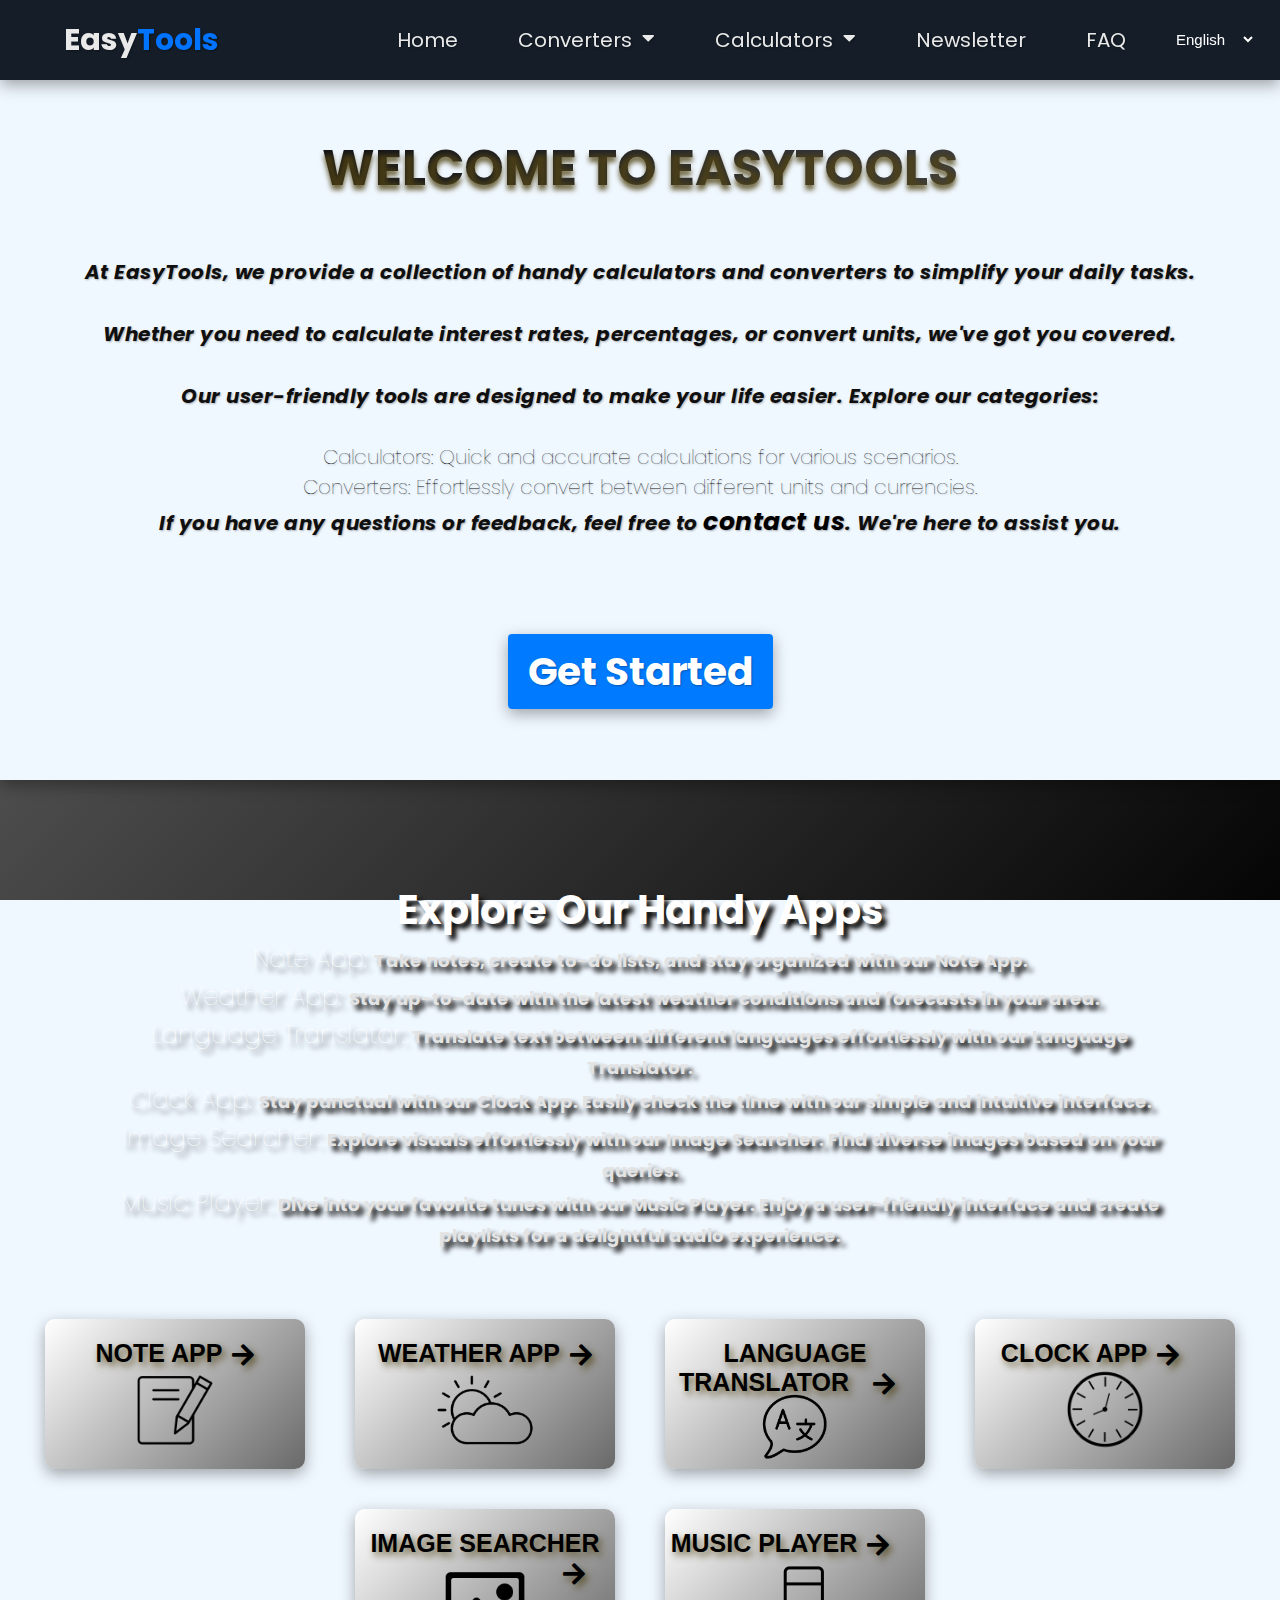
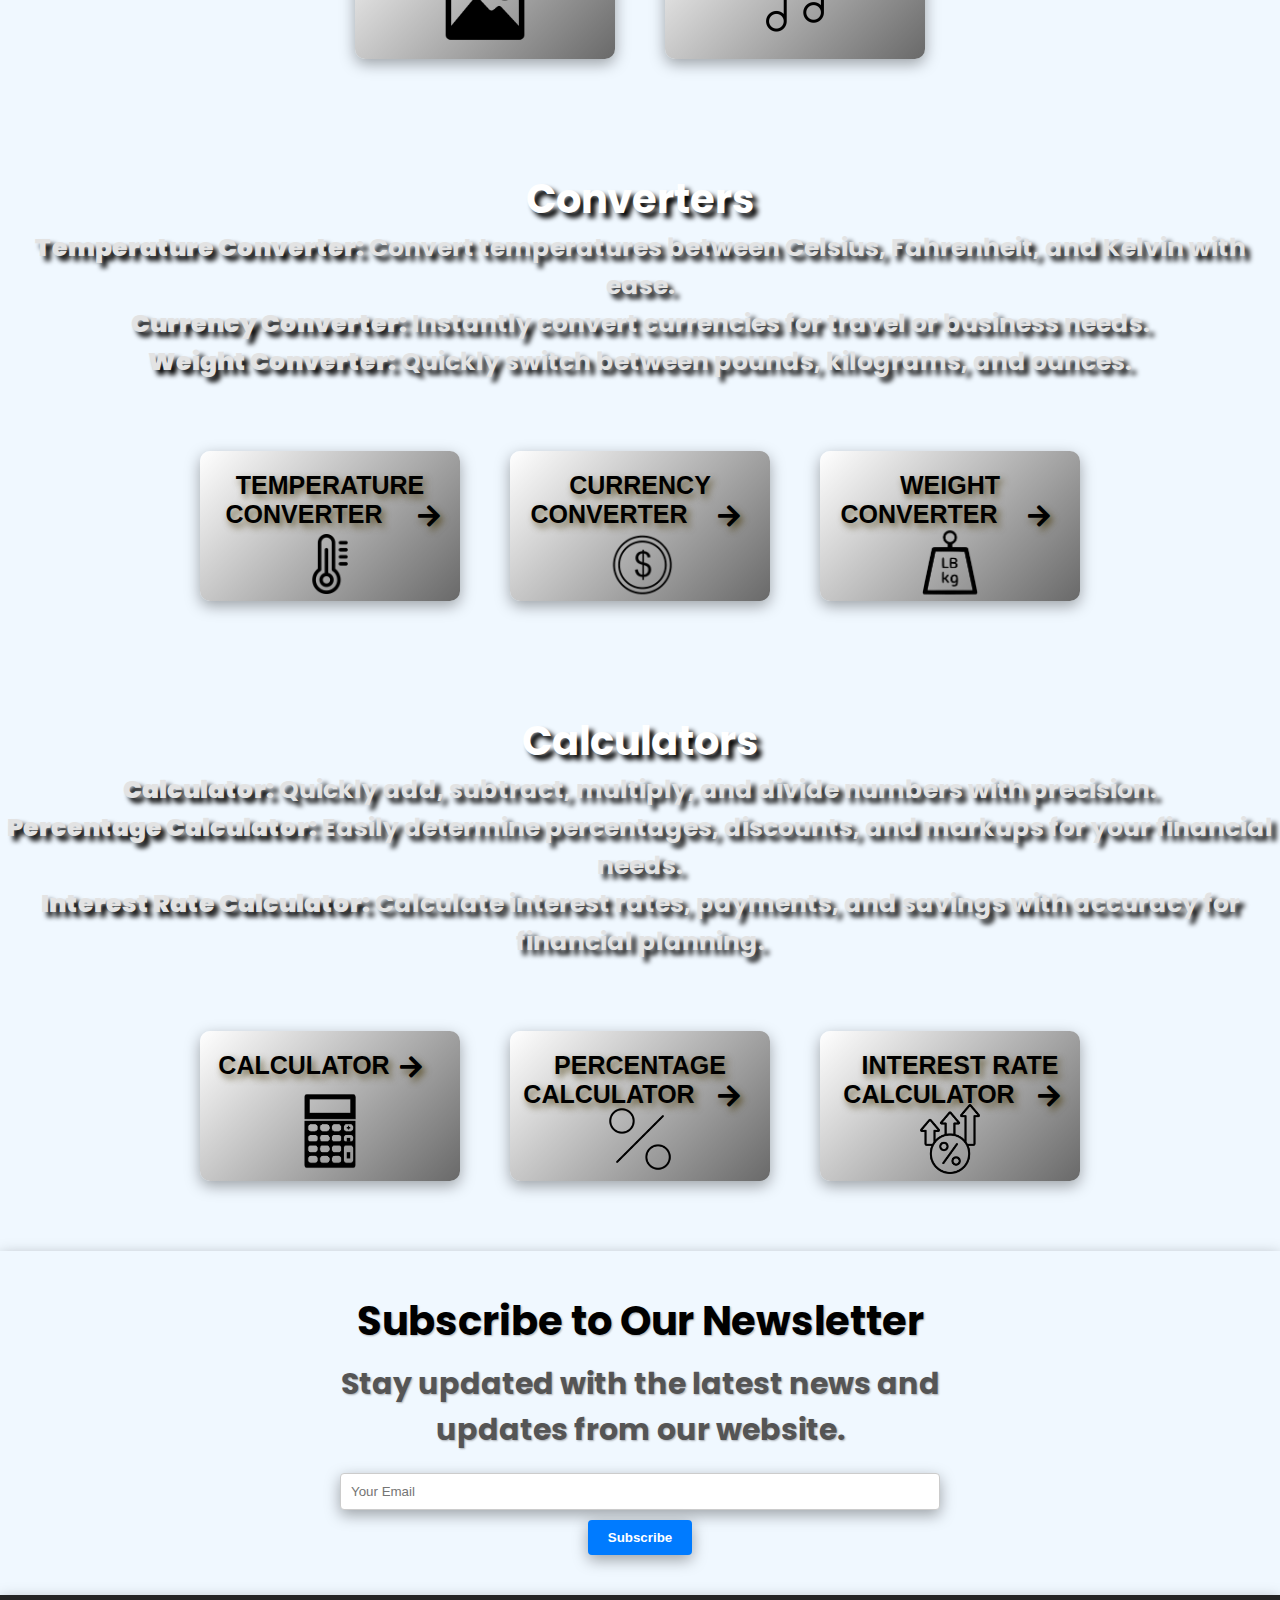
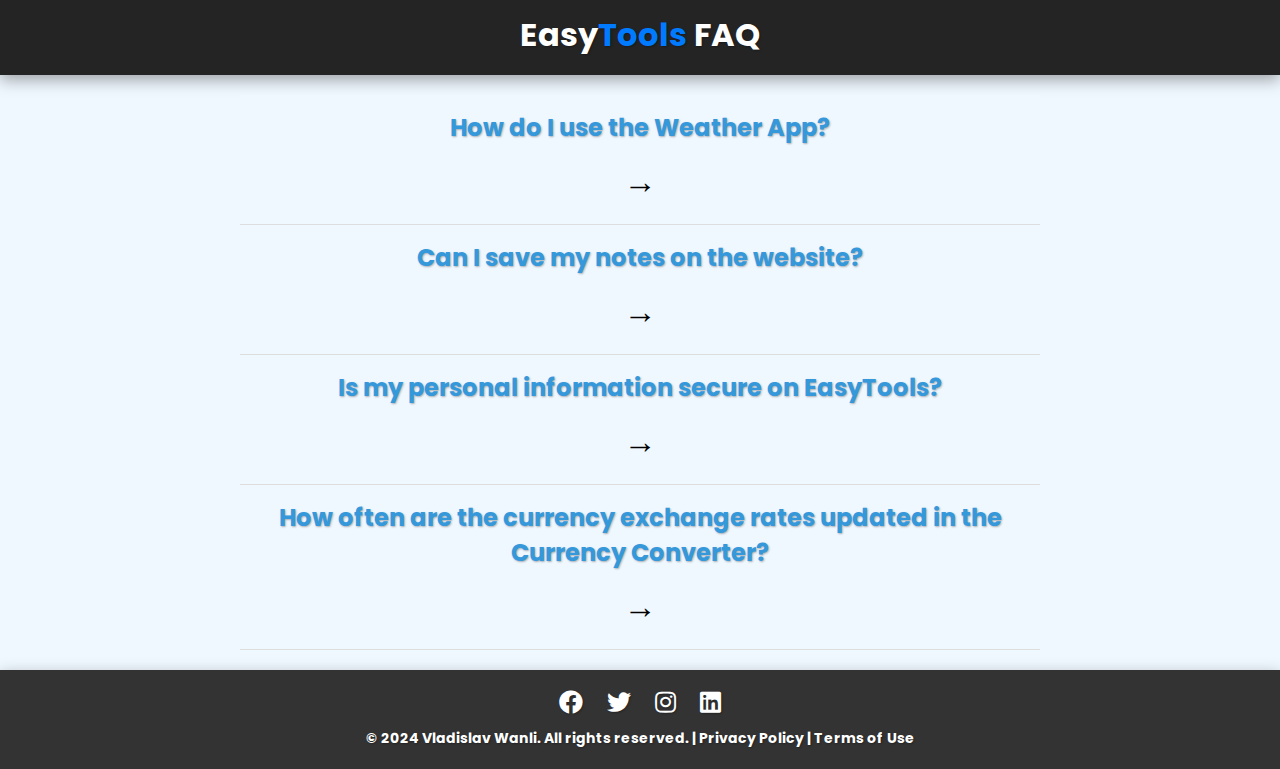
<file: index.html>
<html lang="en">
  <head>
    <meta charset="UTF-8" />
    <meta name="viewport" content="width=device-width, initial-scale=1.0" />
    <link rel="stylesheet" href="https://cdnjs.cloudflare.com/ajax/libs/font-awesome/5.15.1/css/all.min.css"/>
    <link rel="stylesheet" href="styles.css" />
    <link rel="stylesheet" href="https://cdnjs.cloudflare.com/ajax/libs/font-awesome/5.15.3/css/all.min.css">
    <link rel="stylesheet" type="text/css" href="https://fonts.googleapis.com/css?family=Poppins" />
    
    
  </head>
  <body>
    
    <div class="app-container">
      
      <section class="navbar">
        
      <div class="menu-bar">
        <div class="h1-wrapper">
        <h1 class="logo">Easy<span>Tools</span></h1>
        </div>
        <ul>
          <li ><a class="homeButton">Home</a></li>
          <li class="removedElements" style="cursor: pointer;"><a>Converters<i class="fas fa-caret-down"></i></a>
            <div class="dropdown-menu">
              <ul>
                <li><a href="apps/currencyConverter/currencyConverter.html">Currency Converter</a></li>
                <li><a href="apps/temperatureConverter/tempConverter.html">Temperature Converter</a></li>
                <li><a href="apps/weightConverter/weight.html">Weight Converter</a></li>

               
              </ul>
            </div></li>
          <li class="removedElements" style="cursor: pointer;"><a>Calculators <i class="fas fa-caret-down"></i></a>
            <div class="dropdown-menu">
              <ul>
                <li><a href="apps/calculator/calculator.html">Calculator</a></li>
                <li><a href="apps/interestRateCalculator/interestRate.html">Interest Rate Calculator</a></li>
                <li><a href="apps/percentageCalculator/percentageCalculator.html">Percentage calculator</a></li>

               
              </ul>
            </div></li>
          
          <li><a style="cursor: pointer;" id="newsletterButton">Newsletter</i></a>
  
              
          </li>
          
          </li>
          <li><a style="cursor: pointer;" id="aboutUsButton">FAQ</a></li>
          <li id="languageLi">
            <select id="languageSelect">
              <option value="en" selected>English</option>
              <option value="bg">Bulgarian</option>
            </select>
          </li>
        </ul>
      </div>
      
    </section>
    <section class="section-1">
      
      <div id="setting-logo"></div>
      <h2 class="animate-character" id="h2">Welcome to EasyTools</h2>
      <p id="firstText1">At EasyTools, we provide a collection of handy calculators and converters to simplify your daily tasks. </p><br> <p id="firstText2">Whether you need to calculate interest rates, percentages, or convert units, we've got you covered.</p><br>
      <p id="firstText3">Our user-friendly tools are designed to make your life easier. Explore our categories:</p> <br>
      <ul id="ul1">
          <li id="calculatorsDescription">Calculators: Quick and accurate calculations for various scenarios.</li>
          <li id="convertersDescription">Converters: Effortlessly convert between different units and currencies.</li>
      </ul>
      
      <p id="firstText5">If you have any questions or feedback, feel free to <a style="cursor: pointer;" id="contactUs">contact us</a>. We're here to assist you.</p>

      <div class="get-started-button">
        <a id="getStartedButton" class="button">Get Started</a>
    </div>
    </section>
    <section class="hero-section">
      <div class="hero-text-information">
        <h3 id="exploreOurApps" style="color: white; font-size: 40px;">Explore Our Handy Apps</h3>
        <p id="noteApp"><strong id="noteAppHeader">Note App: </strong><a id="1appDescrition1">Take notes, create to-do lists, and stay organized with our Note App.</a></p>
    <p id="weatherApp"><strong>Weather App:  </strong><a id="1appDescrition2"> Stay up-to-date with the latest weather conditions and forecasts in your area.</a></p>
    <p id="languageApp"><strong>Language Translator:  </strong><a id="1appDescrition3"> Translate text between different languages effortlessly with our Language Translator.</a></p>
    <p id="clockApp"><strong>Clock App: </strong><a id="1appDescrition4">Stay punctual with our Clock App. Easily check the time with our simple and intuitive interface.</a></p>
    <p id="imageApp"><strong>Image Searcher:  </strong><a id="1appDescrition5">Explore visuals effortlessly with our Image Searcher. Find diverse images based on your queries.</a></p>
    <p id="musicApp"><strong>Music Player:  </strong><a id="1appDescrition6">Dive into your favorite tunes with our Music Player. Enjoy a user-friendly interface and create playlists for a delightful audio experience.</a></p>
      </div>


      
      <ul class="hero-cards-ul">
        <a style="color: black; text-decoration: none;" href="apps/noteApp/noteApp.html">
        <li>
          <div class="text-card-div">
            Note app
            <i class="fas fa-arrow-right"></i>
          </div>
          <img style="position: relative; top: -9px;" src="images/note-icon.png" alt="">
        </li>
      </a>
        <a style="color: black; text-decoration: none;" href="apps/WeatherApp/weather.html">
        <li>
          <div class="text-card-div">
            Weather App
            <i class="fas fa-arrow-right"></i>
          </div>
          <img style="position: relative; top: -9px;" src="images/weather.png" id="icon-2" alt="">
        </li>
      </a>
        <a style="color: black; text-decoration: none;" href="apps/languageTranslator/languageTranslator.html">
        <li>
          <div class="text-card-div">
            Language Translator
            <i class="fas fa-arrow-right arrow-3"></i>
          </div>
          <img style="position: relative; top: -20px;" src="images/language-icon.png" id="icon-3" alt="">
        </li>
      </a>

    </a>
    <a style="color: black; text-decoration: none;" href="apps/clockApp/clock.html">
    <li>
      <div class="text-card-div">
        Clock App
        <i class="fas fa-arrow-right arrow-3"></i>
      </div>
      <img style="transform: scale(1.12); padding-top: 6px;" src="images/clock.png" id="icon-3" alt="">
    </li>
  </a>

  <a style="color: black; text-decoration: none;" href="apps/imageSearcher/imageSearcher.html">
    <li>
      <div class="text-card-div">
        Image Searcher
        <i class="fas fa-arrow-right arrow-3"></i>
      </div>
      <img style="transform: scale(0.9); position: relative; top: -30px;" src="images/icon-image-512.webp" id="icon-3" alt="">
    </li>
  </a>

  <a style="color: black; text-decoration: none;" href="apps/musicPlayer/musicPlayer.html">
    <li>
      <div class="text-card-div">
        Music Player
        <i class="fas fa-arrow-right arrow-3"></i>
      </div>
      <img style="transform: scale(1); position: relative; top: -10px;" src="images/music player.png" id="icon-3" alt="">
    </li>
  </a>
        
          
      </ul>
    </section>
    <section class="hero-section-2">
      <div class="hero-text-information-2">
        <h4 id="convertersHeader">Converters</h4>
        <p id="converter1"><strong>Temperature Converter:</strong> Convert temperatures between Celsius, Fahrenheit, and Kelvin with ease.</p>
    <p id="converter2"><strong>Currency Converter:</strong> Instantly convert currencies for travel or business needs.</p>
    <p id="converter3"><strong>Weight Converter:</strong> Quickly switch between pounds, kilograms, and ounces.</p>
      </div>


      
      <ul class="hero-cards-ul hero-cards-ul-2">
        <a style="color: black; text-decoration: none;" href="apps/temperatureConverter/tempConverter.html">
        <li>
          <div class="text-card-div">
            Temperature Converter
            <i style="padding-right: 20px;" class="fas fa-arrow-right"></i>
          </div>
          <img id="tempIcon" style="position: relative; bottom: 15px;" src="images/temperature.png" alt="">
        </li>
      </a>
        <a style="color: black; text-decoration: none;" href="apps/currencyConverter/currencyConverter.html">
        <li>
          <div class="text-card-div">
            Currency Converter
            <i class="fas fa-arrow-right arrow-3"></i>
          </div>
          <img id="currencyIcon" style="position: relative; bottom: 13px;" src="images/currency.png" alt="">
        </li>
      </a>
      <a style="color: black; text-decoration: none;" href="apps/weightConverter/weight.html">
        <li>
          <div style="position: relative;" class="text-card-div">
            Weight Converter
            <i class="fas fa-arrow-right arrow-3"></i>
          </div>
          <img id="weightIcon" src="images/weight.png" alt="">
        </li>
      </a>
          
      </ul>
    </section>

    <section class="hero-section-3">
      <div class="hero-text-information-2">
        <h4 id="calculatorsHeader">Calculators</h4>
        
    <p id="calculator1"><strong>Calculator:</strong> Quickly add, subtract, multiply, and divide numbers with precision.</p>
    <p id="calculator2"><strong>Percentage Calculator:</strong> Easily determine percentages, discounts, and markups for your financial needs.</p>
    <p id="calculator3"><strong>Interest Rate Calculator:</strong> Calculate interest rates, payments, and savings with accuracy for financial planning.</p>


      
      <ul class="hero-cards-ul hero-cards-ul-3">
        
        <a style="color: black; text-decoration: none;" href="apps/calculator/calculator.html">
        <li>
          <div class="text-card-div">
           Calculator
           <i style="padding-right: 20px;" class="fas fa-arrow-right"></i>
          </div>
          <img id="calculatorIcon" src="images/calculator.png" alt="">
          
        </li>
      </a>
        <a  style="color: black; text-decoration: none;" href="apps/percentageCalculator/percentageCalculator.html">
        <li>
          <div class="text-card-div">
            Percentage Calculator
            <i class="fas fa-arrow-right arrow-3"></i>
          </div>
          <img id="percentageIcon" src="images/free-percent-icon-939-thumb.png" alt="">
        </li>
      </a>
        <a style="color: black; text-decoration: none;" href="apps/interestRateCalculator/interestRate.html">
        <li>
          <div style="position: relative; left: 10px;" class="text-card-div">
            Interest Rate Calculator
            <i class="fas fa-arrow-right arrow-3"></i>
          </div>
          <img id="interestRateIcon" src="images/interestRate.webp" alt="">
        </li>
      </a>
          
      </ul>
    </section>
    
    
    



    <section class="newsletter-section">
      <div class="newsletter-container">
          <h2 id="newsLetter1">Subscribe to Our Newsletter</h2>
          <p id="newsLetter2">Stay updated with the latest news and updates from our website.</p>
          <form class="newsletter-form" action="#" method="post">
              <input id="newsLetter3" id="newsletterinput" type="email" name="email" placeholder="Your Email" required>
              <button id="newsLetter4" type="submit">Subscribe</button>
          </form>
      </div>
  </section>
  <header class="faq">
    <h1>Easy<span style="color: rgb(0, 123, 255);">Tools</span> FAQ</h1>
  </header>

  <section class="faq-container">
    

    <div class="faq-item">
      <h2 id="question1" class="question">How do I use the Weather App?</h2>
      <button class="reveal-button" onclick="toggleAnswer(this)">→</button>
      <p id="answer1" class="answer hidden">Enter location, view current weather and forecast. Stay informed effortlessly!</p>
    </div>
    
    <div class="faq-item">
      <h2 id="question2" class="question">Can I save my notes on the website?</h2>
      <button class="reveal-button" onclick="toggleAnswer(this)">→</button>
      <p id="answer2" class="answer hidden">Yes, use local storage for convenient note-saving. Note that saved data is device and browser-specific. Check settings for details.</p>
    </div>

    <div class="faq-item">
      <h2 id="question3" class="question">Is my personal information secure on EasyTools?</h2>
      <button class="reveal-button" onclick="toggleAnswer(this)">→</button>
      <p id="answer3" class="answer hidden">Absolutely! We take user privacy seriously. All personal information is encrypted and securely stored.</p>
    </div>
    
    <div class="faq-item">
      <h2 id="question4" class="question">How often are the currency exchange rates updated in the Currency Converter?</h2>
      <button class="reveal-button" onclick="toggleAnswer(this)">→</button>
      <p id="answer4" class="answer hidden">Our currency exchange rates are updated in real-time, ensuring accuracy for your conversions.</p>
    </div>
    
   
    
    

  </section>
    <footer class="footer">
      
      <div class="social-icons">
          <a id="facebook" href="https://www.facebook.com/?locale=bg_BG" target="_blank"><i class="fab fa-facebook"></i></a>
          <a id="twitter" href="https://twitter.com/?lang=bg" target="_blank"><i class="fab fa-twitter"></i></a>
          <a id="instagram" href="https://www.instagram.com/" target="_blank"><i class="fab fa-instagram"></i></a>
          <a id="linkedin" href="https://www.linkedin.com/" target="_blank"><i class="fab fa-linkedin"></i></a>
      </div>

      <p class="footer-info">
          © 2024 Vladislav Wanli. All rights reserved. | <a>Privacy Policy</a> | <a>Terms of Use</a>
      </p>
  </footer>
    </div>


    <script src="script.js"></script>
  </body>
</html>
</file>
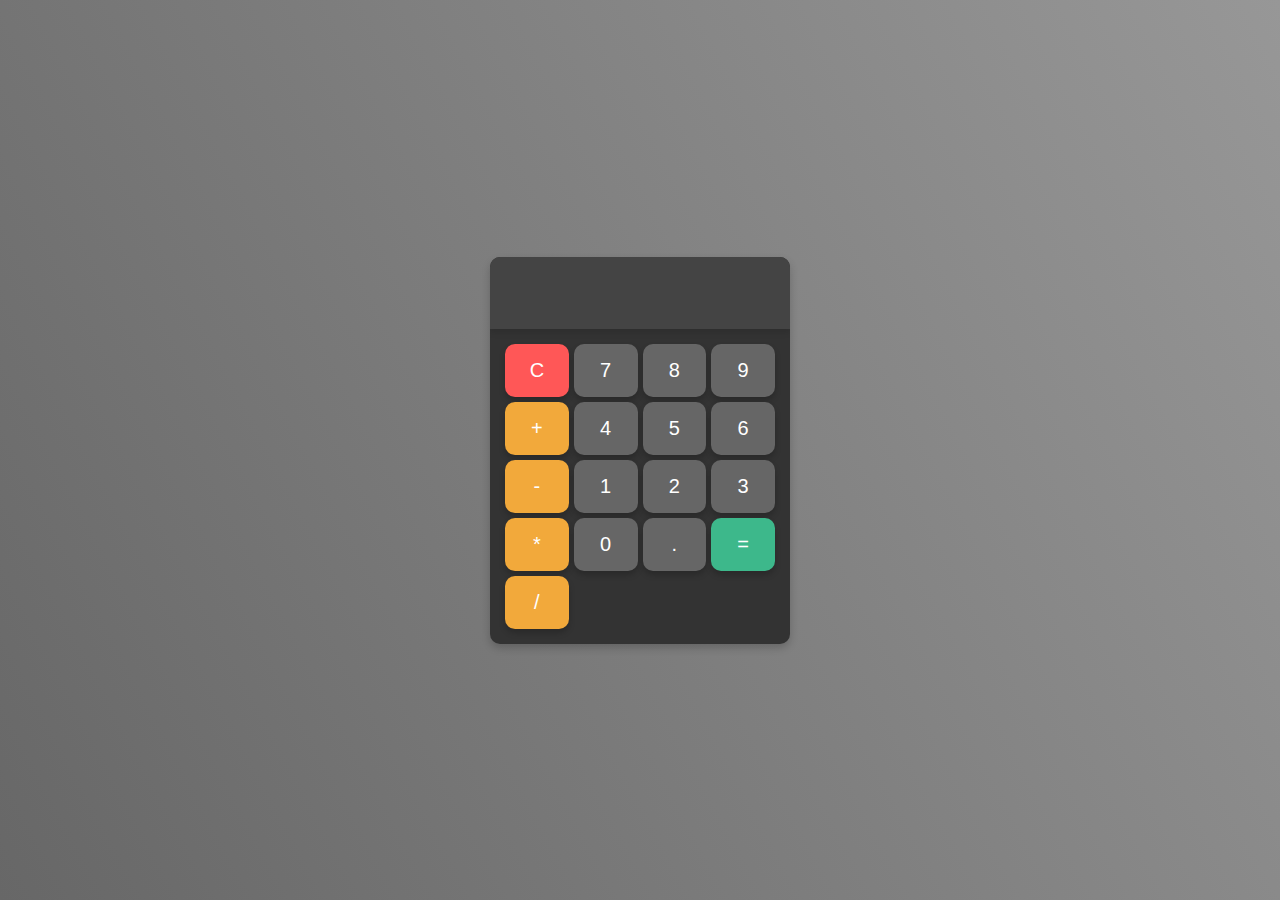
<file: apps/calculator/calculator.html>
<!DOCTYPE html>
<html lang="en">
<head>
    <meta charset="UTF-8">
    <meta name="viewport" content="width=device-width, initial-scale=1.0">
    <link rel="stylesheet" href="calculator.css">
    <title>Calculator</title>
</head>
<body>
    <div class="calculator">
        <div class="display">
            <input type="text" id="result" readonly>
        </div>
        <div class="buttons">
            <button class="clear" onclick="clearResult()">C</button>
            <button onclick="appendToResult('7')">7</button>
            <button onclick="appendToResult('8')">8</button>
            <button onclick="appendToResult('9')">9</button>
            <button class="operator" onclick="appendToResult('+')">+</button>
            <button onclick="appendToResult('4')">4</button>
            <button onclick="appendToResult('5')">5</button>
            <button onclick="appendToResult('6')">6</button>
            <button class="operator" onclick="appendToResult('-')">-</button>
            <button onclick="appendToResult('1')">1</button>
            <button onclick="appendToResult('2')">2</button>
            <button onclick="appendToResult('3')">3</button>
            <button class="operator" onclick="appendToResult('*')">*</button>
            <button onclick="appendToResult('0')">0</button>
            <button onclick="appendToResult('.')">.</button>
            <button class="calculate" onclick="calculateResult()">=</button>
            <button class="operator" onclick="appendToResult('/')">/</button>
        </div>
    </div>
    <script src="calculator.js"></script>
</body>
</html>
</file>
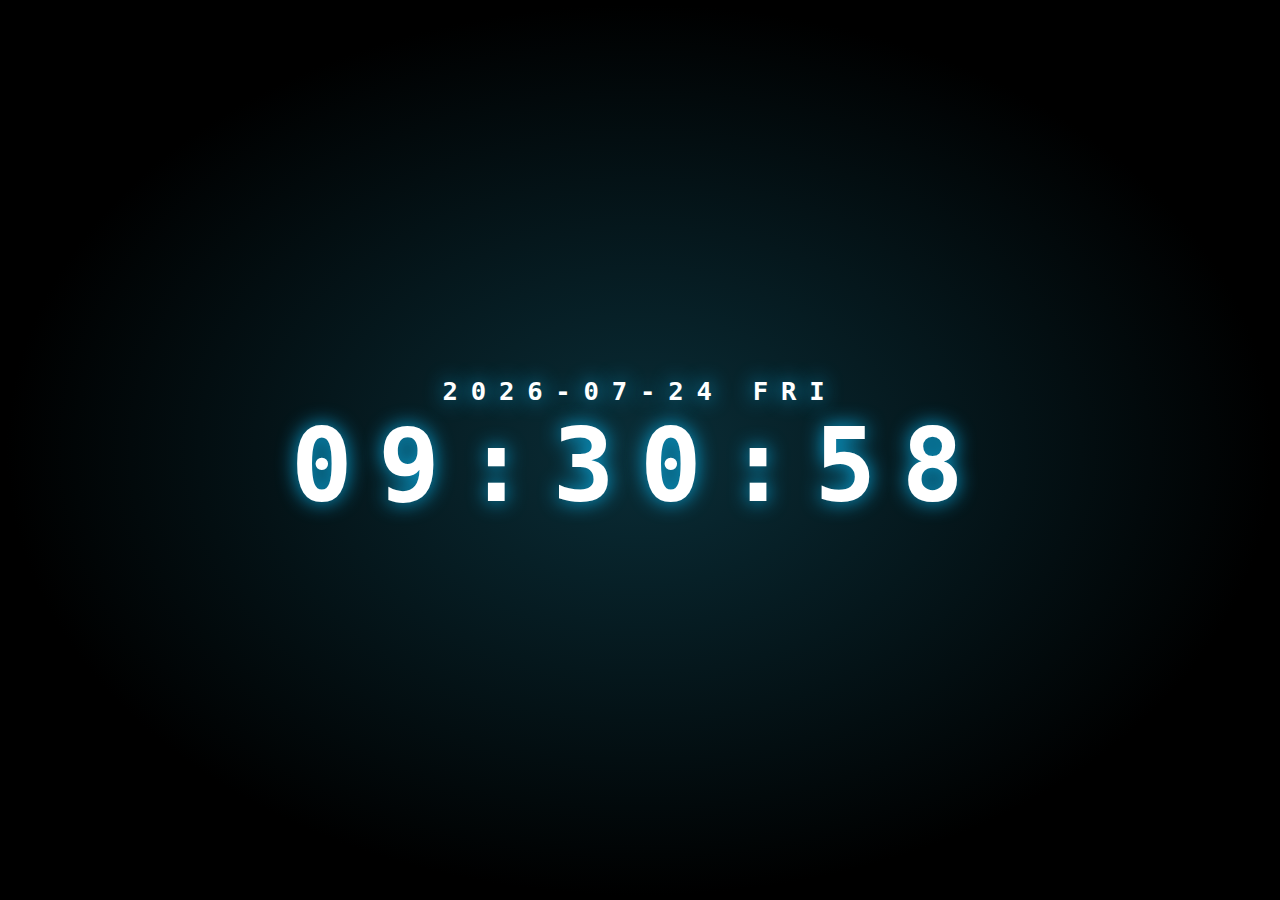
<file: apps/clockApp/clock.html>
<!DOCTYPE html>
<html lang="en">
<head>
    <meta charset="UTF-8">
    <meta name="viewport" content="width=device-width, initial-scale=1.0">
    <title>Digital Clock</title>
    <link rel="stylesheet" href="clock.css">
    <link rel="stylesheet" type="text/css" href="https://fonts.googleapis.com/css?family=Poppins" />
    <script src="clock.js" defer></script>
</head>
<body>
    <div class="everything-wrapper">
    <div class="result"></div>
    <div class="result2"></div>
    </div>


</body>
</html>
</file>
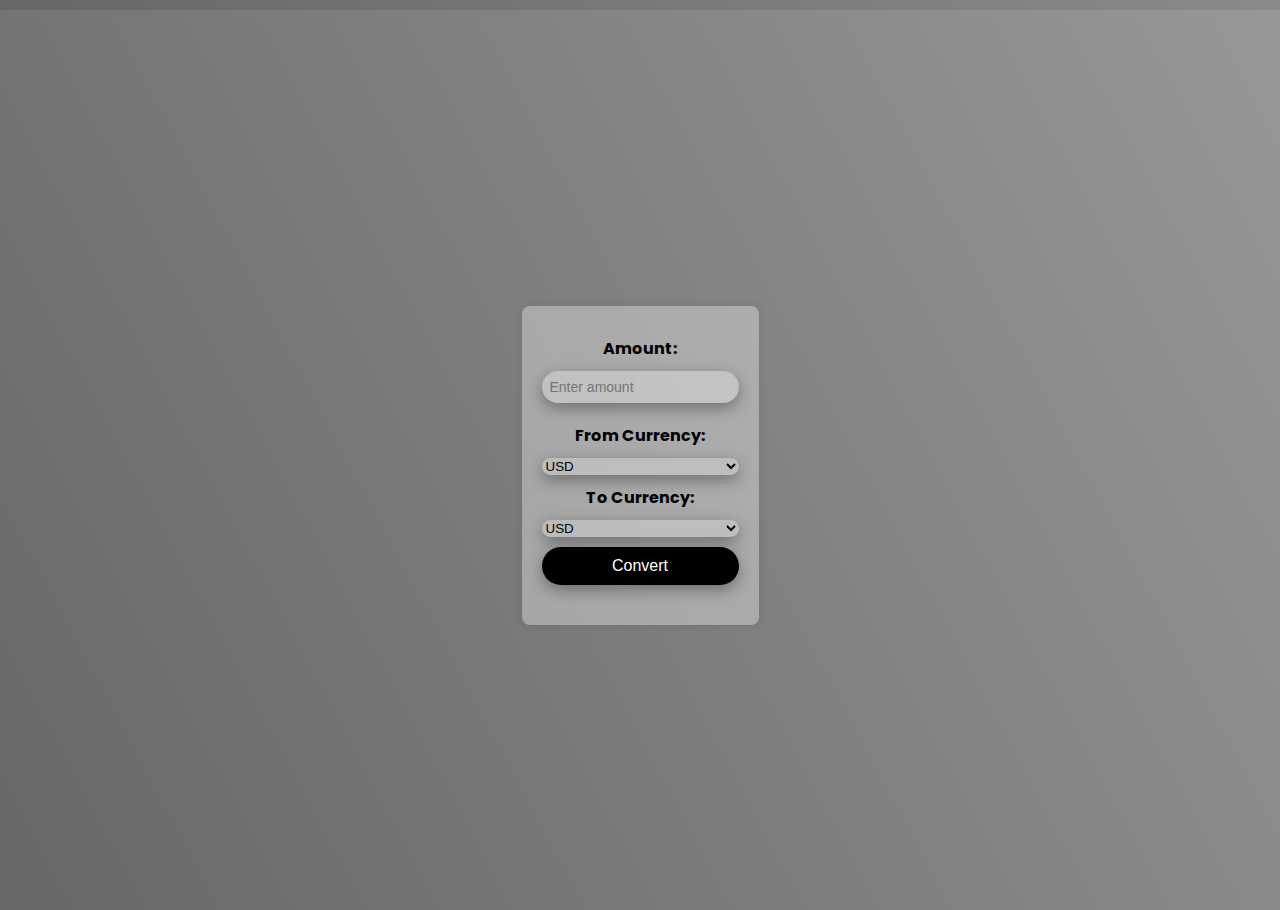
<file: apps/currencyConverter/currencyConverter.html>
<!DOCTYPE html>
<html lang="en">
<head>
    <meta charset="UTF-8">
    <meta name="viewport" content="width=device-width, initial-scale=1.0">
    <link rel="stylesheet" type="text/css" href="https://fonts.googleapis.com/css?family=Poppins" />
    <title>Currency Converter</title>
    <style>
        body {
            font-family: 'Poppins', sans-serif;
            background-image: linear-gradient(62deg, #676767 0%, #979797 100%);
            display: flex;
            align-items: center;
            justify-content: center;
            height: 100vh;
            margin: 0;
        }
        *{
            margin-top: 10px;
        }
    
        .converter-container {
            display: flex;
            flex-direction: column;
            text-align: center;
            padding: 20px;
            background-color: #ffffff55;
            border-radius: 8px;
            box-shadow: 0 0 10px rgba(0, 0, 0, 0.1);
        }
    
        label {
            font-weight: bold;
            
        }
    
        input {
            margin-bottom: 10px;
            padding: 8px;
            font-size: 14px;
            background-color: #ffffff49;
            outline: none;
            border: none;
            box-shadow: rgba(0, 0, 0, 0.35) 0px 5px 15px;
            border-radius: 20px;
        }
    
        button {
            margin-top: 10px; 
            padding: 10px 20px;
            font-size: 16px;
            background-color: #000000;
            
            color: #ffffff;
            border: none;
            border-radius: 20px;
            cursor: pointer;
            transition: all 0.3s ease-in-out;
            box-shadow: rgba(0, 0, 0, 0.35) 0px 5px 15px;
        }
        button:hover{
            background-color: #242424;
        }
        #result {
            margin-top: 20px;
            font-size: 18px;
            font-weight: bold;
        }
        select{
            background-color: #ffffff3b;
            border: none;
            outline: none;
            border-radius: 20px;
            box-shadow: rgba(0, 0, 0, 0.35) 0px 5px 15px;
        }
        input[type="number"]::-webkit-inner-spin-button,
input[type="number"]::-webkit-outer-spin-button,
input[type="number"]::-webkit-inner-spin-button,
input[type="number"]::-webkit-outer-spin-button,
input[type="number"] {
    -webkit-appearance: none;
    -moz-appearance: textfield;
    appearance: textfield;
}

        
        
    </style>
</head>
<body>

<div class="converter-container">
    <label for="amount">Amount:</label>
    <input type="number" id="amount" placeholder="Enter amount">

    <label for="from">From Currency:</label>
    <select id="from">
        <option value="USD">USD</option>
        <option value="EUR">EUR</option>
        <option value="GBP">GBP</option>
        <option value="JPY">JPY</option>
        <option value="CAD">CAD</option>
        <option value="AUD">AUD</option>
    </select>

    <label for="to">To Currency:</label>
    <select id="to">
        <option value="USD">USD</option>
        <option value="EUR">EUR</option>
        <option value="GBP">GBP</option>
        <option value="JPY">JPY</option>
        <option value="CAD">CAD</option>
        <option value="AUD">AUD</option>
    </select>

    <button onclick="convertCurrency()">Convert</button>

    <div id="result"></div>
</div>

<script>
    async function convertCurrency() {
    const amount = document.getElementById('amount').value;
    const fromCurrency = document.getElementById('from').value;
    const toCurrency = document.getElementById('to').value;

    if (!amount) {
        alert("Please enter an amount");
        return;
    }

    if (fromCurrency === toCurrency) {
        alert("Please select different currencies for conversion");
        return;
    }

    const apiUrl = `https://api.exchangerate-api.com/v4/latest/${fromCurrency}`;
    try {
        const response = await fetch(apiUrl);
        const data = await response.json();
        const exchangeRate = data.rates[toCurrency];
        const convertedAmount = (amount * exchangeRate).toFixed(2);

        const resultElement = document.getElementById('result');
        resultElement.textContent = `${amount} ${fromCurrency} is approximately ${convertedAmount} ${toCurrency}`;
    } catch (error) {
        console.error('Error fetching exchange rates:', error);
    }
}
</script>

</body>
</html>
</file>
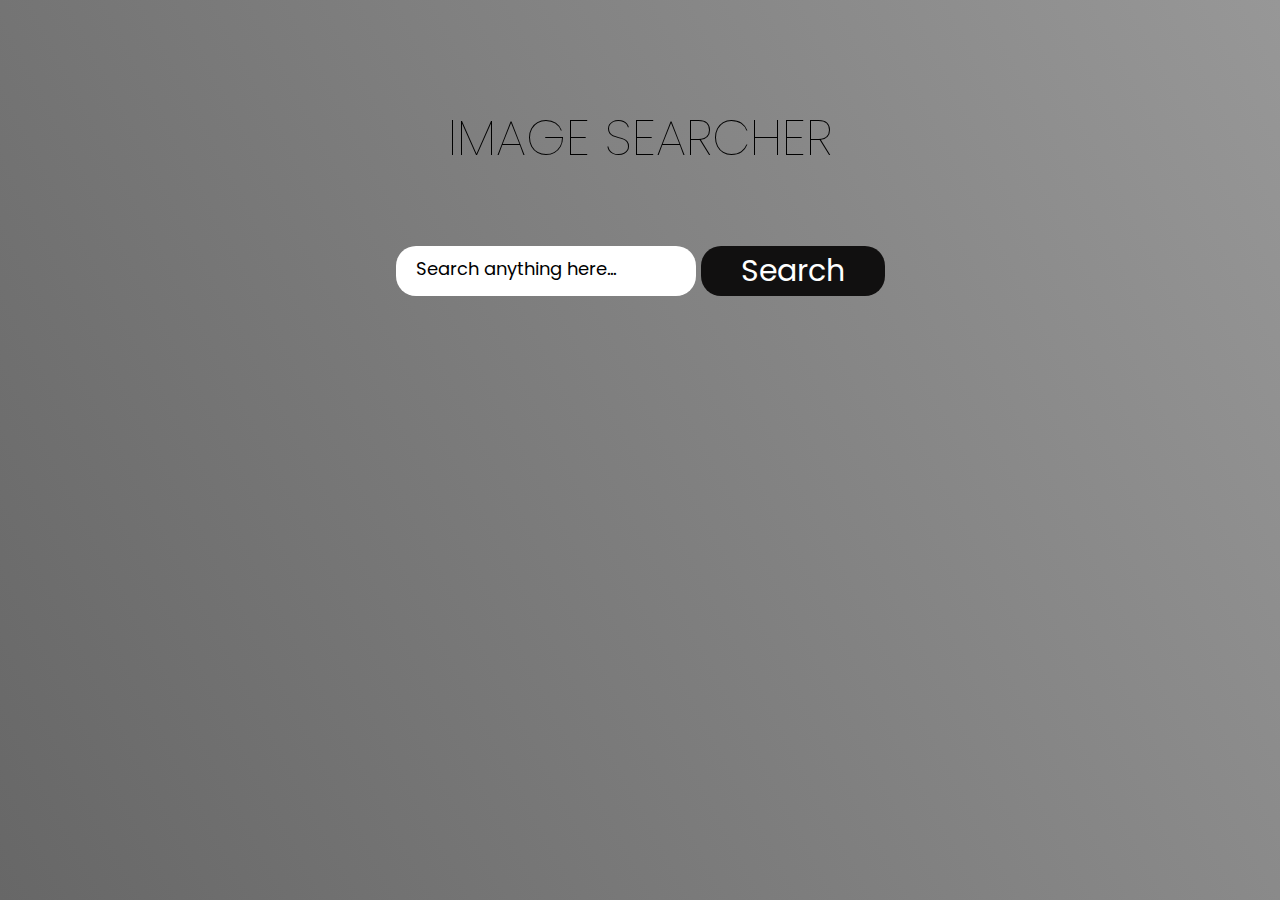
<file: apps/imageSearcher/imageSearcher.html>
<!DOCTYPE html>
<html lang="en">
<head>
    <meta charset="UTF-8">
    <meta name="viewport" content="width=device-width, initial-scale=1.0">
    <title>Document</title>
    <link rel="stylesheet" href="imageSearcher.css">
    <link rel="stylesheet" type="text/css" href="https://fonts.googleapis.com/css?family=Poppins" />
    <script src="imageSearcher.js" defer></script>
</head>
<body>
    
    <h1>image searcher</h1>
    <form id="search-form">
        <input type="text" id="search-box" placeholder="Search anything here...">
        <button>Search</button>
    </form>

    <div id="search-result"></div>
    <button id="show-more-btn">Show more</button>

</body>
</html>
</file>
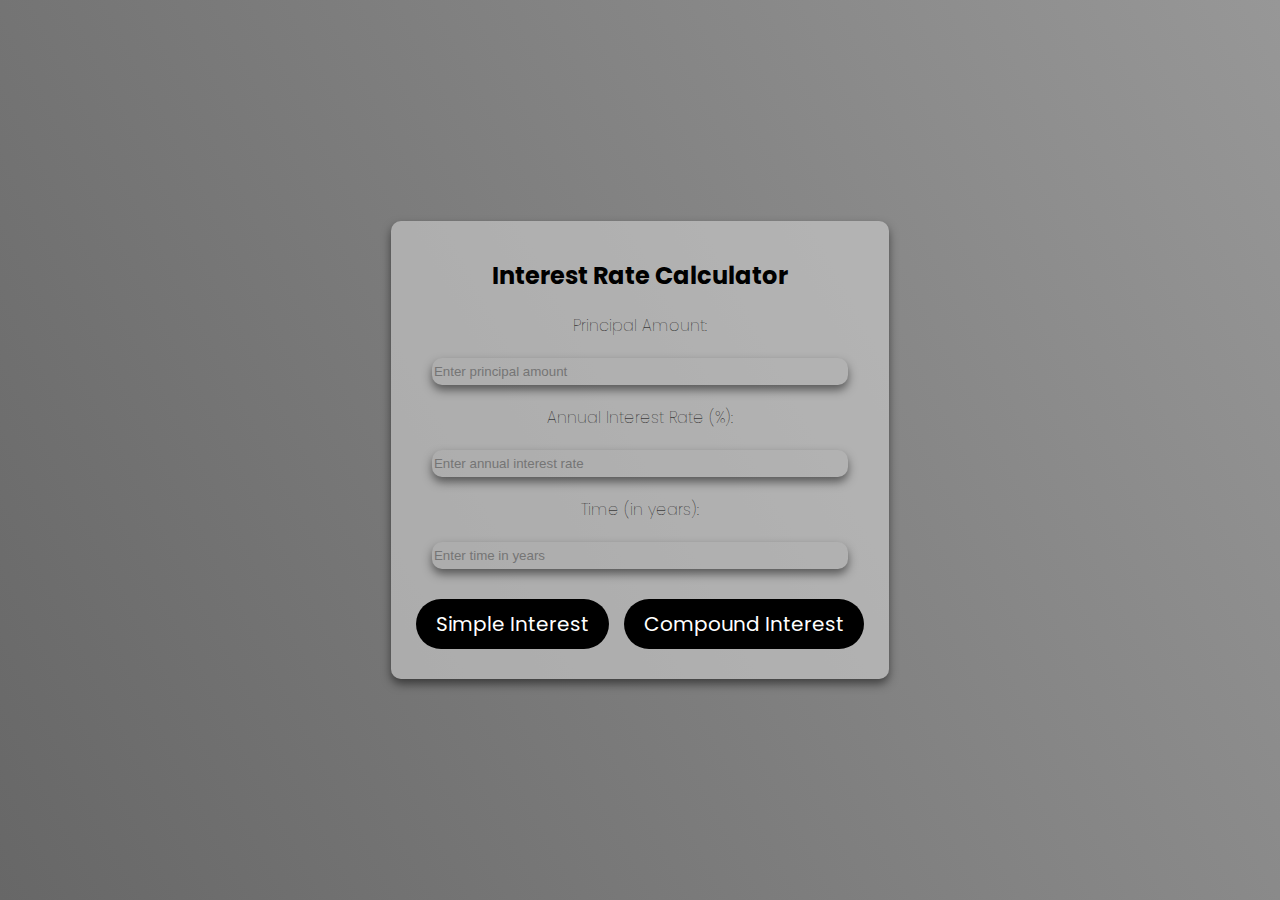
<file: apps/interestRateCalculator/interestRate.html>
<!DOCTYPE html>
<html lang="en">
<head>
    <meta charset="UTF-8">
    <meta name="viewport" content="width=device-width, initial-scale=1.0">
    <link rel="stylesheet" href="interestRate.css">
    <title>Interest Rate Calculator</title>
    <link rel="stylesheet" type="text/css" href="https://fonts.googleapis.com/css?family=Poppins" />
</head>
<body>
    <div class="calculator">
        <h1>Interest Rate Calculator</h1>
        <label for="principal">Principal Amount:</label>
        <input type="number" id="principal" placeholder="Enter principal amount">
        
        <label for="rate">Annual Interest Rate (%):</label>
        <input type="number" id="rate" placeholder="Enter annual interest rate">
        
        <label for="time">Time (in years):</label>
        <input type="number" id="time" placeholder="Enter time in years">
    
        <div id="result" class="result"></div>
        
        <button id="calculateSimple">Simple Interest</button>
        <button id="calculateCompound">Compound Interest</button>
    </div>
    
    <script src="interestRate.js"></script>
</body>
</html>
</file>
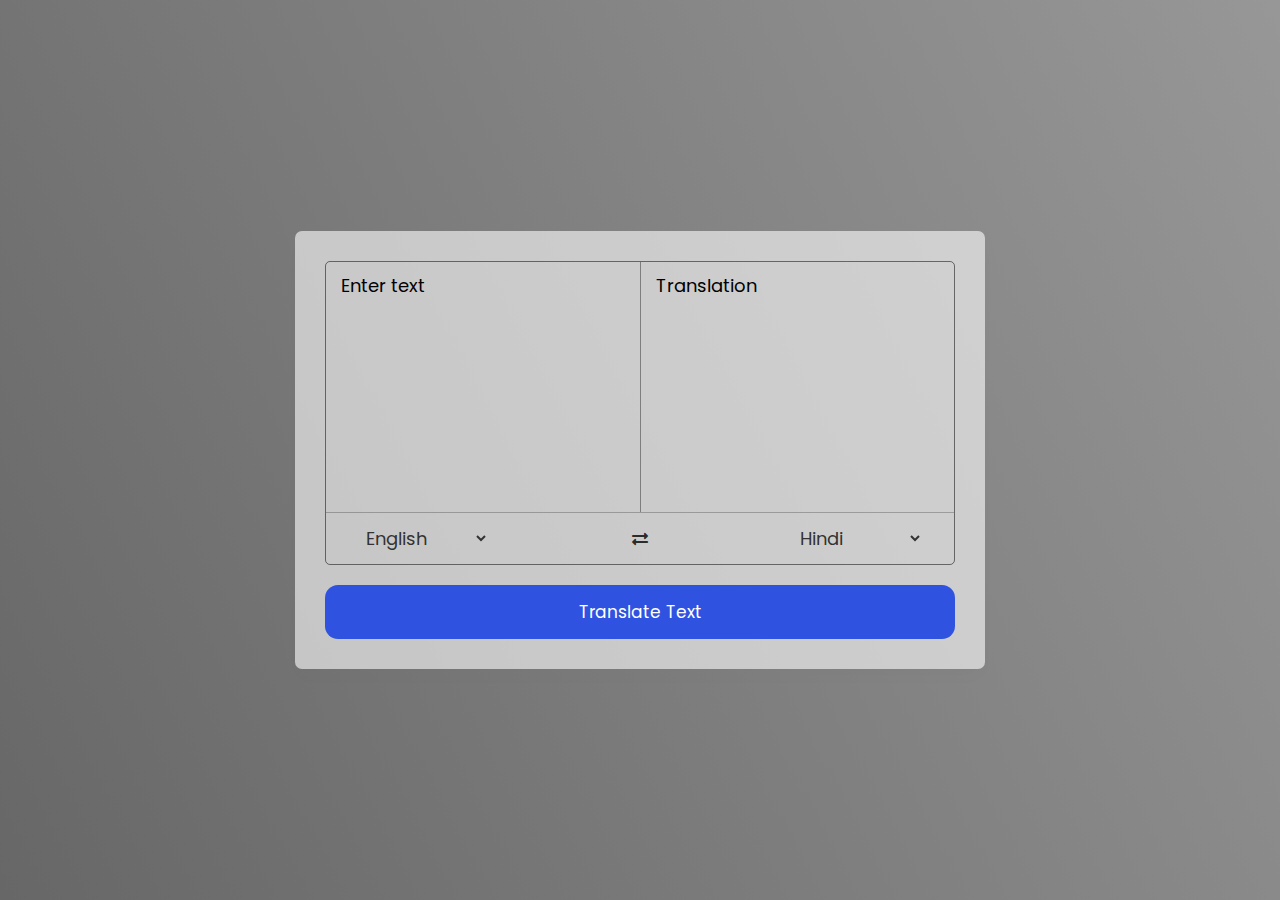
<file: apps/languageTranslator/languageTranslator.html>
<!DOCTYPE html>

<html lang="en" dir="ltr">
  <head>
    <meta charset="utf-8">  
    <title>Language Translator | CodingNepal</title>
    <link rel="stylesheet" href="languageTranslator.css">
    <meta name="viewport" content="width=device-width, initial-scale=1.0">
   
    <link rel="stylesheet" href="https://cdnjs.cloudflare.com/ajax/libs/font-awesome/5.15.3/css/all.min.css"/>
  </head>
  <body>
    <div class="container">
      <div class="wrapper">
        <div class="text-input">
          <textarea spellcheck="false" class="from-text" placeholder="Enter text"></textarea>
          <textarea spellcheck="false" readonly disabled class="to-text" placeholder="Translation"></textarea>
        </div>
        <ul class="controls">
          <li class="row from">
            <div class="icons">
              
              
            </div>
            <select></select>
          </li>
          <li class="exchange"><i class="fas fa-exchange-alt"></i></li>
          <li class="row to">
            <select></select>
            <div class="icons">
              

            </div>
          </li>
        </ul>
      </div>
      <button>Translate Text</button>
    </div>

    <script src="js/countries.js"></script>
    <script src="js/languageTranslator.js"></script>

  </body>
</html>
</file>
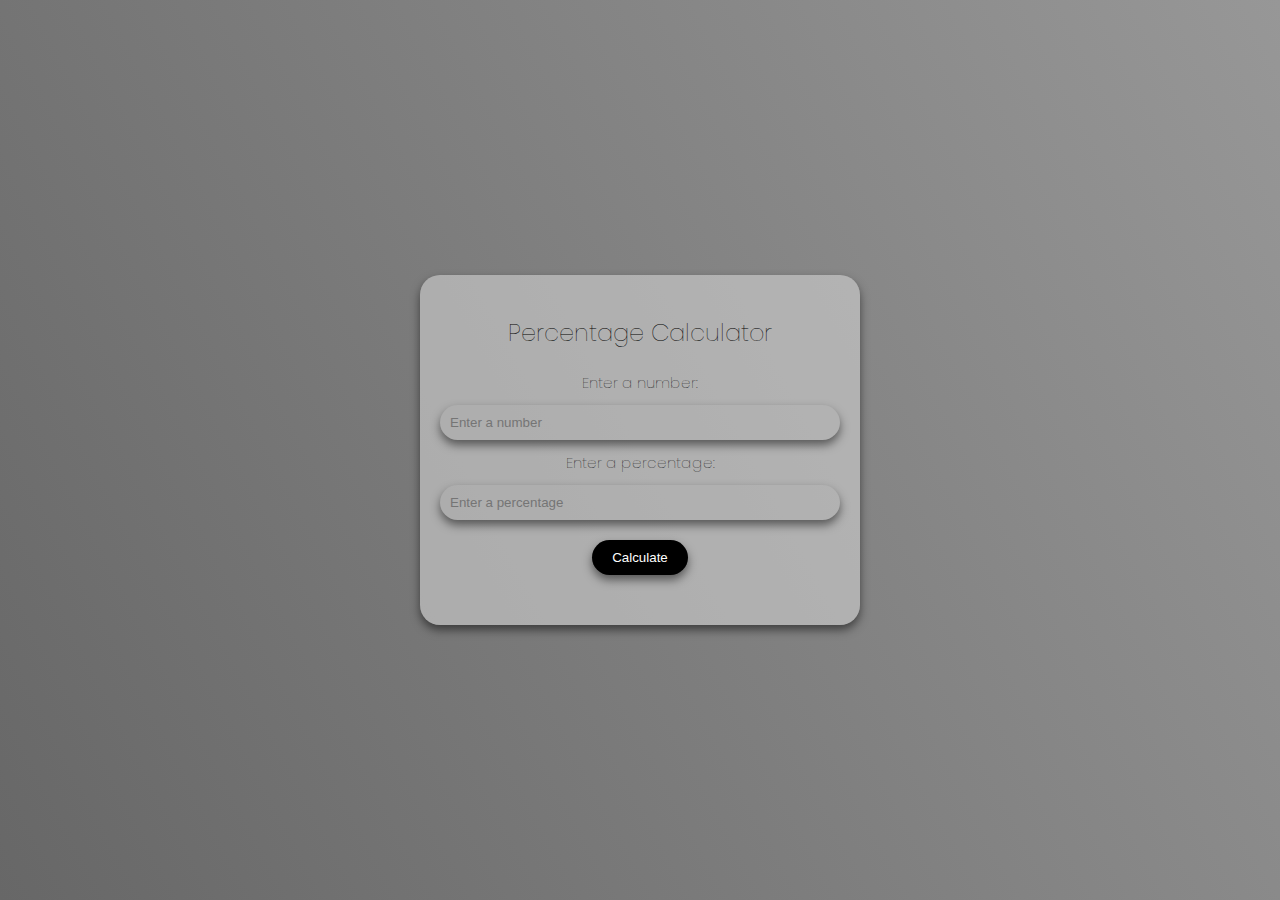
<file: apps/percentageCalculator/percentageCalculator.html>
<!DOCTYPE html>
<html>
<head>
  <meta name="viewport" content="width=device-width, initial-scale=1.0">
  <link rel="stylesheet" type="text/css" href="https://fonts.googleapis.com/css?family=Poppins" />
  <title>Percentage Calculator</title>
  <style>
    body {
  font-family: "Poppins", sans-serif;
  text-align: center;
  background-image: linear-gradient(62deg, #676767 0%, #979797 100%);
  background-repeat: no-repeat;
  background-attachment: fixed;
  color: #fff;
  height: 100vh;
  margin: 0;
  display: flex;
  flex-direction: column;
  justify-content: center;
  align-items: center;
}

.container-wrapper {
  display: flex;
  flex-direction: column;
  align-items: center;
}

h2 {
  color: black;
  font-weight: 130;
 
}

    label{
      color: black;
      font-weight: 130;
      font-size: 15px;
    }
    .container {
  width: 400px;
  margin: 0 auto;
  padding: 20px;
  border-radius: 5px;
  background-color: #cfcfcf9d;
  box-shadow: 0px 5px 10px 0px rgba(0, 0, 0, 0.5);
  border-radius: 20px;
}
    input[type="number"] {
      width: 380px;
      padding: 10px;
      margin: 10px 0;
      background-color: transparent;
      border: none;
      color: #000000;
      outline: none;
      border-radius: 20px;
      box-shadow: 0px 5px 10px 0px rgba(0, 0, 0, 0.5);
      
    }
    button {
      background-color: #000000;
      color: #fff;
      padding: 10px 20px;
      border: none;
      border-radius: 40px;
      cursor: pointer;
      box-shadow: 0px 5px 10px 0px rgba(0, 0, 0, 0.5);
      position: relative;
      top: 10px;
      transition: all 0.2s ease-in-out;
    }
    button:hover {
      background-color: #232323;
      border-radius: 40px;
    }
    p {
      margin-top: 40px;
      color: #000000;
    }
    input[type=number]::-webkit-inner-spin-button, 
    input[type=number]::-webkit-outer-spin-button { 
    -webkit-appearance: none; 
    margin: 0; 
}

input[type="number"]::-webkit-inner-spin-button,
input[type="number"]::-webkit-outer-spin-button,
input[type="number"]::-webkit-inner-spin-button,
input[type="number"]::-webkit-outer-spin-button,
input[type="number"] {
    -webkit-appearance: none;
    -moz-appearance: textfield;
    appearance: textfield;
}
@media only screen and (max-width: 500px) {
    .container-wrapper{
        transform: scale(0.9);
    }
}
@media only screen and (max-width: 430px) {
    .container-wrapper{
        transform: scale(0.8);
    }
}
@media only screen and (max-width: 379px) {
    .container-wrapper{
        transform: scale(0.7);
    }
}
@media only screen and (max-width: 320px) {
    .container-wrapper{
        transform: scale(0.65);
    }
}


  </style>
</head>
<body>
  <div class="container-wrapper">
  <div class="container">
    <h2>Percentage Calculator</h2>
    <label for="number">Enter a number:</label>
    <input type="number" id="number" placeholder="Enter a number">
    <label for="percentage">Enter a percentage:</label>
    <input type="number" id="percentage" placeholder="Enter a percentage">
    <button onclick="calculatePercentage()">Calculate</button>
    <p id="result"></p>
  </div>
</div>

  <script>
    function calculatePercentage() {
      var number = parseFloat(document.getElementById('number').value);
      var percentage = parseFloat(document.getElementById('percentage').value);

      if (!isNaN(number) && !isNaN(percentage)) {
        var result = (number * percentage) / 100;
        document.getElementById('result').innerHTML = `The ${percentage}% of ${number} is ${result.toFixed(2)}`;
      } else {
        document.getElementById('result').innerHTML = 'Please enter valid numbers.';
      }
    }
  </script>
</body>
</html>
</file>
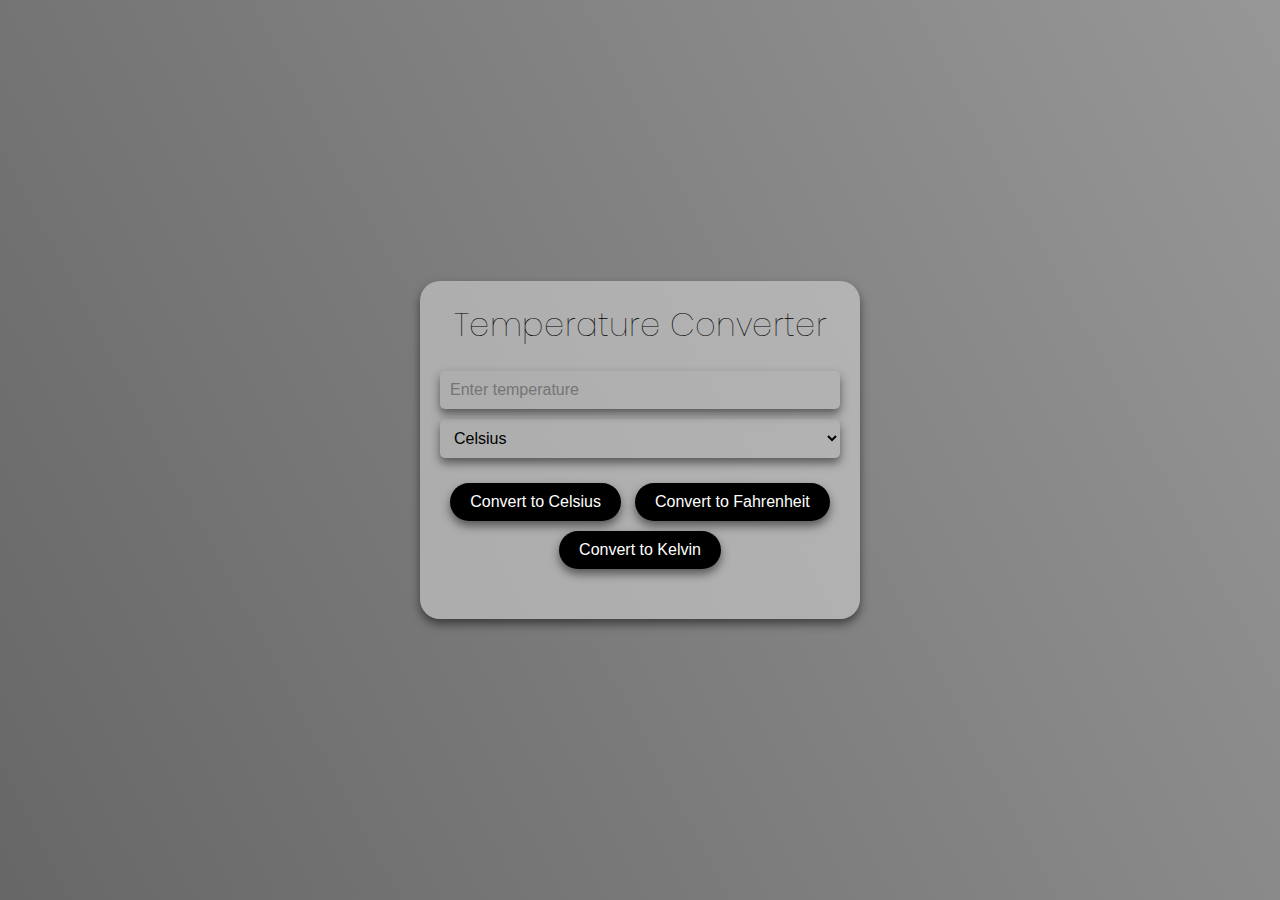
<file: apps/temperatureConverter/tempConverter.html>
<!DOCTYPE html>
<html lang="en">
<head>
    <meta charset="UTF-8">
    <meta name="viewport" content="width=device-width, initial-scale=1.0">
    <title>Temperature Converter</title>
    <link rel="stylesheet" href="tempConverter.css">
    <link rel="stylesheet" type="text/css" href="https://fonts.googleapis.com/css?family=Poppins" />
</head>
<body>
    <div class="container">
        <div class="converter">
            <h1>Temperature Converter</h1>
            <div class="input-container">
                <input type="number" id="inputTemperature" placeholder="Enter temperature">
                <select id="fromUnit">
                    <option value="celsius">Celsius</option>
                    <option value="fahrenheit">Fahrenheit</option>
                    <option value="kelvin">Kelvin</option>
                </select>
            </div>
            <div class="conversion-buttons">
                <button id="convertToCelsius">Convert to Celsius</button>
                <button id="convertToFahrenheit">Convert to Fahrenheit</button>
                <button id="convertToKelvin">Convert to Kelvin</button>
            </div>
            <div class="result">
                <p id="resultText"></p>
            </div>
        </div>
    </div>
    <script src="tempConverter.js"></script>
</body>
</html>
</file>
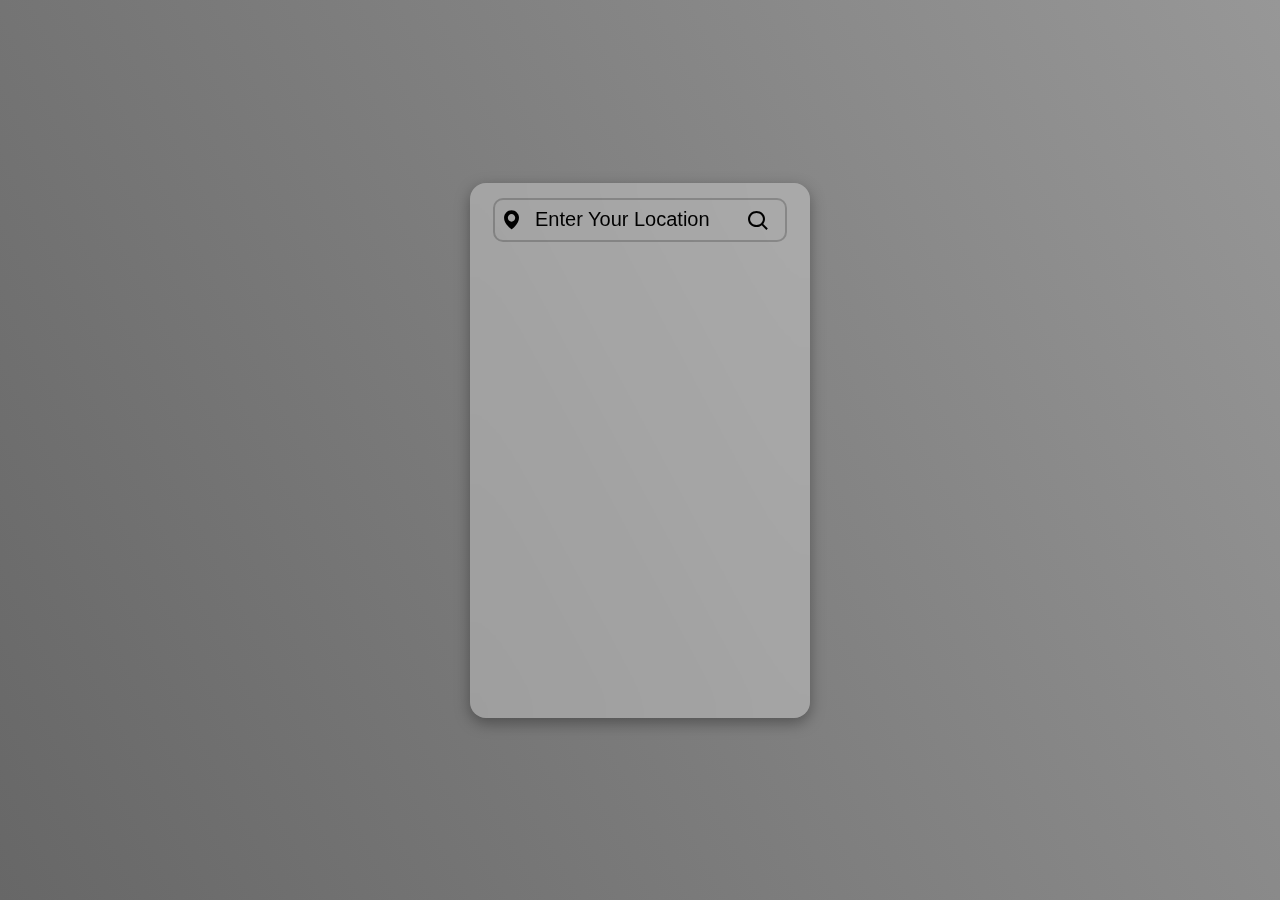
<file: apps/WeatherApp/weather.html>
<!DOCTYPE html>
<html lang="en">
<head>
    <meta charset="UTF-8">
    <meta name="viewport" content="width=device-width, initial-scale=1.0">
    <title>Document</title>
    <link rel="stylesheet" href="weather.css">
    <link href="https://unpkg.com/boxicons@2.1.4/css/boxicons.min.css" rel="stylesheet">
    <link rel="stylesheet" type="text/css" href="https://fonts.googleapis.com/css?family=Poppins" />
</head>
<body>
    <div class="container-wrapper">
    <div class="container">
        
        <div class="search-box">
            <i class="bx bxs-map"></i>
            <input id="input" type="text" placeholder="Enter Your Location">
            <button onclick="submit()" class="bx bx-search"></button>
        </div>
        <div class="degrees" id="finishTemp"></div>
        <div class="information">
        
        <div class="weather" id="weather"></div>
        <div class="wind_speed" id="wind_speed"></div>
        <div class="humidity" id="humidity"></div>
        <div class="pressure" id="pressure"></div>
        <div class="feels_like" id="feels_like"></div>
        
        </div>
    </div>
</div>
       
    
    <script src="weather.js"></script>
</body>
</html>
</file>
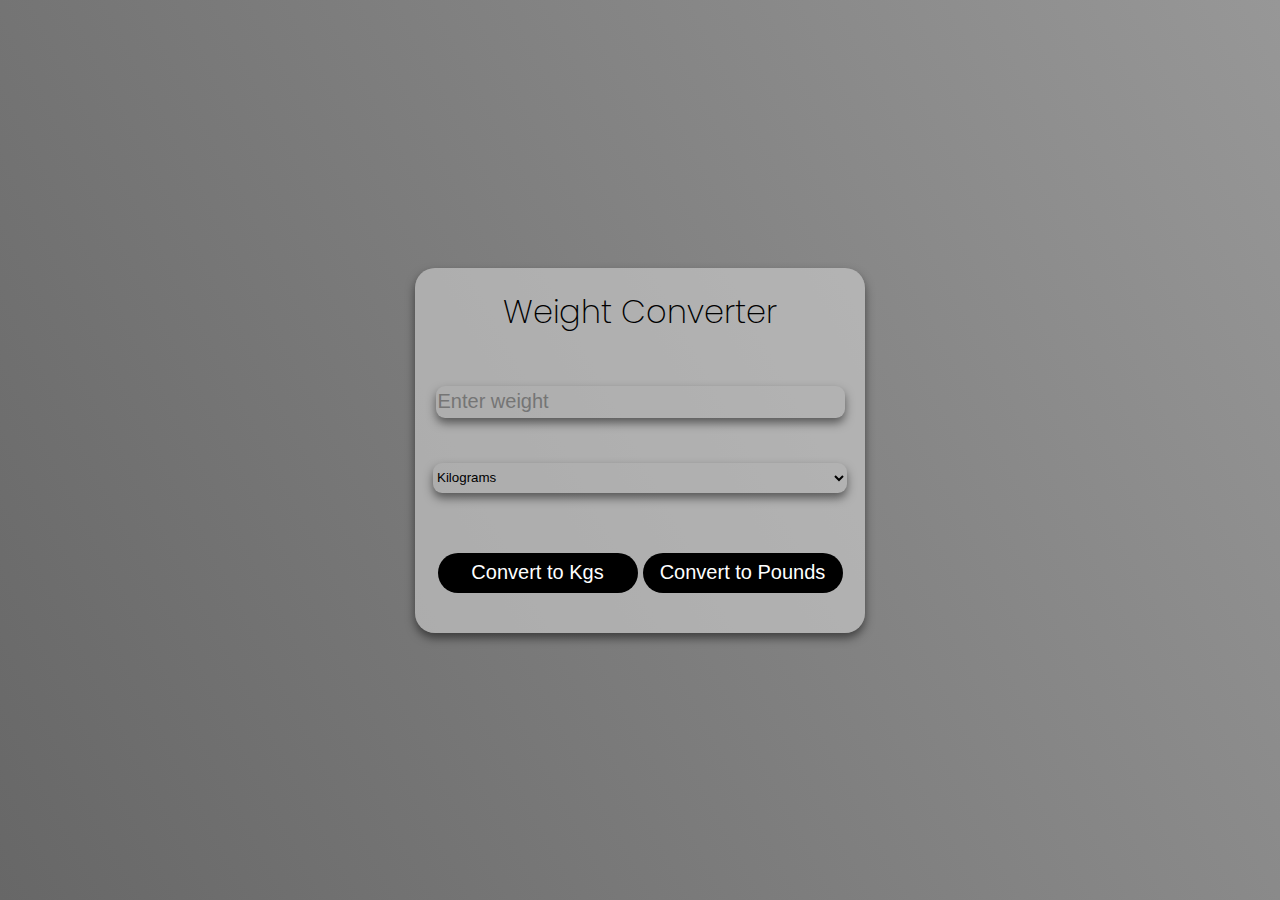
<file: apps/weightConverter/weight.html>
<!DOCTYPE html>
<html lang="en">
<head>
    <meta charset="UTF-8">
    <meta name="viewport" content="width=device-width, initial-scale=1.0">
    <title>Document</title>
    <link rel="stylesheet" href="weight.css">
    <link href="https://fonts.googleapis.com/css?family=Poppins" rel="stylesheet">
    <script src="weight.js" defer></script>
</head>
<body>

    <div class="everything-wrapper">
        <div class="main-container">
            <div class="title">Weight Converter</div>
            <input type="number" id="enterWeightInput" placeholder="Enter weight">
            <br>
            <select id="selectMenu">
                <option value="Kilograms">Kilograms</option>
                <option value="Pounds">Pounds</option>
            </select>

            <div class="conversion-buttons">
                <button class="kg">Convert to Kgs</button>
                <button class="lbs">Convert to Pounds</button>
            </div>

            <div class="result"></div>

        </div>
    </div>
</body>
</html>
</file>
<file: apps/calculator/calculator.css>
body {
    font-family: Arial, sans-serif;
    background-image: linear-gradient(62deg, #676767 0%, #979797 100%);
    background-repeat: no-repeat;
    background-attachment: fixed;
    
    display: flex;
    justify-content: center;
    align-items: center;
    height: 100vh;
    margin: 0;
    -webkit-user-select: none;
    -moz-user-select: -moz-none;
    -ms-user-select: none;
    user-select: none;
}

.calculator {
    background-color: #333;
    border-radius: 10px;
    box-shadow: 0 4px 8px rgba(0, 0, 0, 0.2);
    overflow: hidden;
    width: 300px;
}

.display {
    background-color: #444;
    padding: 15px;
    text-align: right;
    box-shadow: 0 4px 6px rgba(0, 0, 0, 0.1);
}

.display input {
    width: 100%;
    height: 40px;
    border: none;
    outline: none;
    font-size: 20px;
    padding-right: 10px;
    background-color: #444;
    color: #fff;
}

.buttons {
    display: grid;
    grid-template-columns: repeat(4, 1fr);
    grid-gap: 5px;
    padding: 15px;
}

button {
    font-size: 20px;
    padding: 15px;
    border: none;
    outline: none;
    cursor: pointer;
    background-color: #666;
    color: #fff;
    border-radius: 10px;
    box-shadow: 0 4px 6px rgba(0, 0, 0, 0.2);
}

button:hover {
    background-color: #555;
}

.clear {
    background-color: #ff5757;
}

.operator {
    background-color: #f2a93b;
}

.calculate {
    background-color: #3db88b;
}


@media only screen and (max-width: 350px) {
    .calculator{
        transform: scale(0.85);
    }
}
</file>
<file: apps/clockApp/clock.css>
html, body {
    height: 100%;
}

body {
    display: flex;
    align-items: center;
    justify-content: center;
    margin: 0 auto;
    background: #0f3854;
    background: radial-gradient(ellipse at center,  #0a2e38  0%, #000000 70%);
    background-size: 100%;
    font-family: 'Share Tech Mono', monospace;
    font-weight: 900;
    overflow: hidden;
    user-select: none;
    -ms-user-select: none;
}

.result {
    text-align: center;
    font-size: 2vw;
    
    color: #fff;
    letter-spacing: 1vw;
    text-shadow: 0 0 20px rgba(10, 175, 230, 1),  0 0 20px rgba(10, 175, 230, 0);
}

.result2 {
    text-align: center;
    font-size: 8vw;
    margin-top: 0%;
    color: #fff;
    letter-spacing: 2vw;
    text-shadow: 0 0 20px rgba(10, 175, 230, 1),  0 0 20px rgba(10, 175, 230, 0);
}
</file>
<file: apps/imageSearcher/imageSearcher.css>
*{
    margin: 0;
    padding:0;
    font-family: "Poppins",sans-serif;
    box-sizing: border-box;
}
body{
    background-image: linear-gradient(62deg, #676767 0%, #979797 100%);
    background-repeat: no-repeat;
    background-attachment: fixed;
    color: #000000;
    font-family: "Poppins",sans-serif;

}
h1{
    text-align: center;
    margin: 100px auto 50px;
    font-weight: 100;
    font-size: 50px;
    padding-bottom: 20px;
    text-transform: uppercase;
    text-shadow: #111010;
}
form{
    display: flex;
    justify-content: center;
    
    
}
form input{
    width: 300px;
    border-radius: 20px;
    outline: none;
    border: none;
    padding: 20px 20px;
    height: 50px;
}
form input::placeholder{
    color: black;
}
form button{
    position: relative;
    
    padding: 0 40px;
    height: 50px;
    margin-left: 5px;
    background: #111010;
    color: #fff;
    font-size: 30px;
    border: 0;
    outline: 0;
    border-radius: 20px;
    cursor: pointer;
transition: all 0.3s ease-in-out;
}
form button:hover{
    background: #111010dc;
}

::placeholder{
    color: #fff;
    font-size: 18px;
}

#show-more-btn{
    background: #ff3929;
    color: #fff;
    border: 0;
    outline: 0;
    padding: 10px 20px;
    border-radius: 4px;
    margin: 10px auto 100px;
    cursor: pointer;
    display: none;
}


#search-result {
    width: 80%;
    margin: 100px auto 50px;
    display: grid;
    grid-template-columns: repeat(auto-fit, minmax(250px, 1fr));
    grid-gap: 40px;
    
}

#search-result .image-container {
    width: 100%;
    height: 230px; 
    position: relative;
    overflow: hidden;
    border-radius: 5px;
}

#search-result img {
    width: 100%;
    height: 100%;
    object-fit: cover;
    border-radius: 20px;
    box-shadow: rgba(0, 0, 0, 0.35) 0px 5px 15px;
   
}


@media only screen and (max-width: 504px) {
    form{
        transform: scale(0.85);
    }
}
@media only screen and (max-width: 455px) {
    form{
        transform: scale(0.65);
    }
    form input::placeholder{
        font-size: 13px;
    }
}
</file>
<file: apps/interestRateCalculator/interestRate.css>
body {
    font-family: Arial, sans-serif;
    background-image: linear-gradient(62deg, #676767 0%, #979797 100%);
    background-repeat: no-repeat;
    display: flex;
    justify-content: center;
    align-items: center;
    height: 100vh;
    margin: 0;
    font-family: "Poppins",sans-serif;
    font-weight: 50;
}
.calculator {
    background-color: white;
    border-radius: 10px;
    box-shadow: 0px 5px 10px 0px rgba(0, 0, 0, 0.5);
    padding: 20px;
    text-align: center;
    background-color: #cfcfcf9d;
}

h1 {
    font-size: 24px;
    margin-bottom: 20px;
}
label, input {
    display: block;
    margin: 20px auto;
    width: 90%;
    height: 25px;
    border-radius: 10px;
    border: none;
    outline: none;
    
    
}
input{
    background-color: transparent;
    box-shadow: 0px 5px 10px 0px rgba(0, 0, 0, 0.5);
}

button {
    background-color: #007BFF;
    color: white;
    border: none;
    padding: 10px 20px;
    margin: 10px 5px;
    cursor: pointer;
    border-radius: 30px;
    font-size: 20px;
    font-family: "Poppins",sans-serif;
    background-color: black;
    transition: all 0.3s ease-in-out;
    
}
button:hover{
    background-color: rgba(0, 0, 0, 0.847);
}

.result {
    font-size: 18px;
    margin: 10px 0;
}

input::-webkit-outer-spin-button,
input::-webkit-inner-spin-button {
  -webkit-appearance: none;
  margin: 0;
}


input[type=number] {
  -moz-appearance: textfield;
}

@media only screen and (max-width: 550px) {
    .calculator{
        transform: scale(0.9);
    }
}
@media only screen and (max-width: 490px) {
    .calculator{
        transform: scale(0.8);
    }
}
</file>
<file: apps/languageTranslator/languageTranslator.css>
@import url('https://fonts.googleapis.com/css2?family=Poppins:wght@400;500;600;700&display=swap');
*{
  margin: 0;
  padding: 0;
  box-sizing: border-box;
  font-family: 'Poppins', sans-serif;
}
body{
  display: flex;
  align-items: center;
  justify-content: center;
  padding: 0 10px;
  min-height: 100vh;
  background-image: linear-gradient(62deg, #676767 0%, #979797 100%);
  background-repeat: no-repeat;
  background-attachment: fixed;
}
.container{
  max-width: 690px;
  width: 100%;
  padding: 30px;
  background: #ffffff98;
  border-radius: 7px;
  box-shadow: 0 10px 20px rgba(0,0,0,0.01);
}
.wrapper{
  border-radius: 5px;
  border: 1px solid #00000082;
}
.wrapper .text-input{
  display: flex;
  border-bottom: 1px solid #0000003e;
}
.text-input .to-text{
  border-radius: 0px;
  border-left: 1px solid #00000061;
}
.text-input textarea{
  height: 250px;
  width: 100%;
  border: none;
  outline: none;
  resize: none;
  background: none;
  font-size: 18px;
  padding: 10px 15px;
  border-radius: 5px;
}
.text-input textarea::placeholder{
  color: #000000;
}
.controls, li, .icons, .icons i{
  display: flex;
  align-items: center;
  justify-content: space-between;

}
.controls{
  list-style: none;
  padding: 12px 15px;
  
}
.controls .row .icons{
  width: 38%;
}
.controls .row .icons i{
  width: 50px;
  color: #adadad;
  font-size: 14px;
  cursor: pointer;
  transition: transform 0.2s ease;
  justify-content: center;
  
}
.controls .row.from .icons{
  padding-right: 15px;
  border-right: 1px solid #ccc;
  
}

.controls .row.to .icons{
  padding-left: 15px;
  border-left: 1px solid #ccc;
}
.controls .row select{
  color: #333;
  border: none;
  outline: none;
  font-size: 18px;
  background: none;
  padding-left: 5px;
}
.text-input textarea::-webkit-scrollbar{
  width: 4px;
}
.controls .row select::-webkit-scrollbar{
  width: 8px;
}
.text-input textarea::-webkit-scrollbar-track,
.controls .row select::-webkit-scrollbar-track{
  background: #fff;
}
.text-input textarea::-webkit-scrollbar-thumb{
  background: #ddd;
  border-radius: 8px;
}
.controls .row select::-webkit-scrollbar-thumb{
  background: #999;
  border-radius: 8px;
  border-right: 2px solid #ffffff;
}
.controls .exchange{
  color: #adadad;
  cursor: pointer;
  font-size: 16px;
  transition: all 0.2s ease;
  color: rgba(0, 0, 0, 0.797);

}
.controls .exchange:hover{
  color: rgba(0, 0, 0, 0.506);
}
.controls i:active{
  transform: scale(0.9);
}
.container button{
  width: 100%;
  padding: 14px;
  outline: none;
  border: none;
  color: #fff;
  cursor: pointer;
  margin-top: 20px;
  font-size: 17px;
  border-radius: 13px;
  background: #2f52e1;
  transition: all 0.3s ease-in-out;
}
.container button:hover{
  background: #0d3eff;
}

@media (max-width: 660px){
  .container{
    padding: 20px;
  }
  .wrapper .text-input{
    flex-direction: column;
  }
  .text-input .to-text{
    border-left: 0px;
    border-top: 1px solid #ccc;
  }
  .text-input textarea{
    height: 200px;
  }
  .controls .row .icons{
    display: none;
  }
  .container button{
    padding: 13px;
    font-size: 16px;
  }
  .controls .row select{
    font-size: 16px;
  }
  .controls .exchange{
    font-size: 14px;
  }
}
@media (max-width: 445px){
  .container{
    transform: scale(0.6);
  }
}
@media (max-width: 348px){
  .container{
   
  }
}
@media (max-width: 372px){
  select{
    -webkit-appearance: none;
  }
}
@media (max-height: 589px){
  .container{
    transform: scale(0.7);
  }
}
</file>
<file: apps/temperatureConverter/tempConverter.css>
body {
    font-family: Arial, sans-serif;
    
    margin: 0;
    padding: 0;
    display: flex;
    justify-content: center;
    align-items: center;
    height: 100vh;
    font-family: "Poppins", sans-serif;
   
    background-image: linear-gradient(62deg, #676767 0%, #979797 100%);
    background-repeat: no-repeat;

}

input[type="number"]::-webkit-inner-spin-button,
input[type="number"]::-webkit-outer-spin-button {
    -webkit-appearance: none;
    margin: 0;
}

input[type="number"] {
    -moz-appearance: textfield;
}

input[type="number"]::-webkit-inner-spin-button,
input[type="number"]::-webkit-outer-spin-button {
    -webkit-appearance: none;
    margin: 0;
}

.container {
    display: flex;
    justify-content: center;
    align-items: center;
    height: 100%;
    
}

.converter {
    background-color: #cfcfcf9d;
    padding: 20px;
    border-radius: 20px;
    box-shadow: 0px 4px 6px rgba(0, 0, 0, 0.2);
    text-align: center;
    max-width: 400px;
    width: 100%;
    box-shadow: 0px 5px 10px 0px rgba(0, 0, 0, 0.5);
}

h1 {
    font-family: "Poppins", sans-serif;
    font-weight: 130;
    margin-top: 0;
    color: #000000;
}

.input-container {
    margin-bottom: 20px;

}
input, select {
    padding: 10px;
    width: 100%;
    border: none;
    background-color: #a3a3a3;
    color: #000000;
    border-radius: 5px;
    font-size: 16px;
    outline: none;
}

input{
    width: 380px;
    background-color: transparent;
    box-shadow: 0px 5px 10px 0px rgba(0, 0, 0, 0.5);
}
input::-webkit-inner-spin-button {
    -webkit-appearance: none;
    margin: 0;
  }
select {
    margin-top: 10px;
    background-color: transparent;
    box-shadow: 0px 5px 10px 0px rgba(0, 0, 0, 0.5);
    padding-left: 10px;
}


button {
    padding: 10px 20px;
    background-color: #000000;
    color: #ffffff;
    border: none;
    border-radius: 20px;
    cursor: pointer;
    font-size: 16px;
    margin: 5px;
    box-shadow: 0px 5px 10px 0px rgba(0, 0, 0, 0.5);
    transition: all 0.3s ease-in-out;
}

button:hover {
    background-color: #000000d0;
}

.result {
    font-weight: bold;
    font-size: 25px;
    margin-top: 20px;
    color: #313131;
}




@media only screen and (max-width: 517px) {
    .container{
        transform: scale(0.8);
    }
}
@media only screen and (max-width: 391px) {
    .container{
        transform: scale(0.6);
    }
}
</file>
<file: apps/WeatherApp/weather.css>
body {
    background-image: linear-gradient(62deg, #676767 0%, #979797 100%);
    background-attachment: fixed;
    background-repeat: no-repeat;
    background-position: center;
    background-size: cover;
    height: 100vh;
    margin: 0;
    display: flex;
    flex-direction: column;
    justify-content: center;
    align-items: center;
    font-family: "Poppins",sans-serif,Arial, sans-serif;
}

.container-wrapper {
    display: flex;
    justify-content: center;
}

.container {
    
    position: relative;
    width: 300px;
    height: 455px;
    background: rgba(255, 255, 255, 0.289);
    backdrop-filter: blur(30px);
    border-radius: 16px;  
    top: 0px;
    padding: 20px;
    box-shadow: rgba(0, 0, 0, 0.35) 0px 5px 15px;
    border-color: rgb(129, 127, 127), 201;
    padding-bottom: 60px;
}

.search-box {
    position: relative;
    width: 100%;
    height: 40px;
    border-radius: 10px;
    top: -5px;
    display: flex;
}

.search-box input {
    position: absolute;
    width: 70%;
    height: 100%;
    background: transparent;
    border-radius: 10px;
    left: 3px;
    border: 2px solid rgba(0, 0, 0, 0.2);
    outline: none;
    font-size: 20px;
    color: #000000;
    padding: 0 40px;
}

.search-box input::placeholder {
    color: #000000;
}

.search-box button {
    position: absolute;
    top: 10px;
    left: 250px;
    background: transparent;
    outline: none;
    border: none;
    color: #000000;
    font-size: 25px;
    cursor: pointer;
}

.search-box i {
    position: absolute;
    color: #000000;
    font-size: 23px;
    top: 10px;
    left: 10px;
}

.degrees {
    color: #000000;
    font-size: 64px;
    font-family: Verdana;
    position: relative;
    
    font-weight: 700;
    text-align: center;
}

.information {
    text-align: center;
    position: absolute;
    top: 200px;
    font-size: 28px;
    color: #000000;
    font-weight: 700;
    padding-right: 30px;
}


@media only screen and (max-width: 400px) {
    .container-wrapper{
        transform: scale(0.7);
    }
}
</file>
<file: apps/weightConverter/weight.css>
body {
    background-image: linear-gradient(62deg, #676767 0%, #979797 100%);
    background-repeat: no-repeat;
    font-family: "Poppins", sans-serif;
    font-weight: 200;
    user-select: none;
    height: 100vh;
    width: 100%;
    display: flex;
    justify-content: center; 
    align-items: center;
    overflow: hidden;
    
    background-attachment: fixed;
        background-repeat: no-repeat;
        background-size: cover;
        margin: 0;
}

.everything-wrapper {
    display: flex;
    justify-content: center;
}

.main-container {
    width: 450px;
    height: fit-content;
    background-color: #cfcfcf9d;
    border-radius: 20px;
    box-shadow: 0px 5px 10px 0px rgba(0, 0, 0, 0.5);
    display: flex;
    flex-direction: column;
}

.title {
    font-size: 32px;
    text-align: center;
    font-family: "Poppins", sans-serif;
    font-weight: 200;
    padding-top: 20px;
    align-items: center;
}

#enterWeightInput{  
    width: 90%;
    height: 30px;
    margin: 0 auto;
    outline: none;
    border-radius: 9px;
    border: none;
    box-shadow: 0px 5px 10px 0px rgba(0, 0, 0, 0.5);
    background-color: transparent;
    font-size: 20px;
    margin-top: 50px;
}
#selectMenu{
    width: 92%;
    height: 30px;
    margin: 20px auto;
    outline: none;
    border-radius: 9px;
    border: none;
    box-shadow: 0px 5px 10px 0px rgba(0, 0, 0, 0.5);
    background-color: transparent;


}

input::-webkit-outer-spin-button,
input::-webkit-inner-spin-button {
  -webkit-appearance: none;
  margin: 0;
}


input[type=number] {
  -moz-appearance: textfield;
}

.conversion-buttons{
    margin: 0 auto;
    margin-top: 40px;
    
}
.conversion-buttons button{
    color: #fff;
    background-color: rgb(0, 0, 0);
    cursor: pointer;
    width: 200px;
    height: 40px;
    border-radius: 20px;
    font-size: 20px;
    border: none;
    margin-bottom: 40px;
    transition: all 0.3s ease-in-out;
}
.conversion-buttons button:hover{
    background-color: rgba(0, 0, 0, 0.865);
}

.result{
    text-align: center;
    font-size: 30px;
    font-weight: 700;
}



@media only screen and (max-width: 500px) {
    .everything-wrapper{
        transform: scale(0.7);
    }
}
@media only screen and (max-width: 450px) {
    .everything-wrapper{
        transform: scale(0.6);
    }
}
@media only screen and (max-height: 450px) {
    .everything-wrapper{
        transform: scale(0.6);
    }
}
</file>
<file: styles.css>
.animate-character
{
   text-transform: uppercase;
  background-image: linear-gradient(
    -225deg,
    #000000 0%,
    #2f2f2f 29%,
    hsl(0, 0%, 43%) 67%,
    #e500008f 100%
  );
  background-size: auto auto;
  background-clip: border-box;
  background-size: 200% auto;
  color: #fff;
  background-clip: text;
  text-fill-color: transparent;
  -webkit-background-clip: text;
  -webkit-text-fill-color: transparent;
  animation: textclip 3s linear infinite;
  display: inline-block;
      font-size: 190px;
}

@keyframes textclip {
  to {
    background-position: 200% center;
  }
}

p{
  font-weight: 700;
}
:root {
  --color-primary: #0073ff;
  --color-white: #e9e9e9;
  --color-black: #141d28;
  --color-black-1: #212b38;
}

* {
  margin: 0;
  padding: 0;
  box-sizing: border-box;
  list-style: none;
  list-style-type: none;

}
html{
  width: 100%;
 
}

body {
  font-family: "Poppins",sans-serif;
  overflow-x: hidden;
  outline: none;
  width: 100%;
  text-decoration: none;
  text-shadow: 1px 1px 2px rgba(0, 0, 0, 0.3);
  background-color: aliceblue;
}
ul{
  list-style: none;
}
.navbar{
  position: sticky;
  top: 0;
  z-index: 1;
}
#languageSelect{
  position: absolute;
  top: 14.5px;
  right: -40px;
  font-size: 15px;
  z-index: 1;
  background-color: transparent;
  border: none;
  color: white;
  outline: none;
}
#languageSelect option{
  color: black;
}

.logo {
  color: var(--color-white);
  font-size: 30px;
  cursor: pointer;
  text-align: center;
  -ms-user-select: none;
  user-select: none;
}

.logo span {
  color: var(--color-primary);
}

.menu-bar {
  background-color: var(--color-black);
  height: 80px;
  width: 100%;
  display: flex;
  justify-content: space-between;
  align-items: center;
  padding: 0 5%;
  box-shadow: rgba(0, 0, 0, 0.35) 0px 5px 15px;
  position: relative;
}

.menu-bar ul {
  list-style: none;
  display: flex;
}

.menu-bar ul li {

  padding: 10px 30px;


  position: relative;
}
.menu-bar ul li a {
  font-size: 20px;
  color: var(--color-white);
  text-decoration: none;

  transition: all 0.3s;
}
.menu-bar ul li a:hover {
  color: var(--color-primary);
}
.homeButton{
  cursor: pointer;
}
.section-1 p{
  text-shadow: 1px 1px 2px rgba(0, 0, 0, 0.3);
  font-style: italic;
  letter-spacing: 0.5px;
  line-height: 1.6;
  
}
.fas {
  float: right;
  margin-left: 10px;
  padding-top: 3px;
}
.dropdown-menu {
  display: none;
  position: absolute;
  opacity: 0;
  left: 0;
  top: 100%;
  background-color: var(--color-black);
  z-index: 1;
  transition: all 1s ease-in-out;
  border-bottom-left-radius: 20px;
  border-bottom-right-radius: 20px;
  box-shadow: rgba(0, 0, 0, 0.35) 0px 5px 15px;
}

.menu-bar ul li:hover .dropdown-menu {
  display: block;
  opacity: 1;
  text-align: center;
}

.menu-bar ul li:hover .dropdown-menu ul {
  display: block;
  margin: 10px;
}

.menu-bar ul li:hover .dropdown-menu ul li {
  width: 150px;
  padding: 10px;
}


.hero-section {
  height: fit-content;
  min-height: 500px;
  width: 100%;
  padding-bottom: 20px;
background: #757575;
background: linear-gradient(135deg, #757575, #050505);

  background-repeat: no-repeat;
  background-attachment: fixed;
  background-size: cover; 
  padding-bottom: 80px;
}

#hero-background{
  position: relative;
  width: 100%;
  height: 100%;
  object-fit: cover;
  z-index: -1;
}
.hero-cards-ul{
  display: flex;
  flex-direction: row;
  justify-content: center;
  list-style-type: none;
  gap: 50px;
  padding-top: 70px;
  flex-wrap: wrap;
  text-shadow: 3px 4px 7px rgba(81,67,21,0.8);
}
.hero-cards-ul li {
  width: 260px;
  height: 150px;

  
  
  background-image: linear-gradient(135deg, rgb(255, 255, 255), rgb(105, 105, 105));
  
  border-radius: 10px;
  box-shadow: rgba(0, 0, 0, 0.35) 0px 5px 15px;
  color: #000000;
  cursor: pointer;
  text-align: center;
  font-size: 25px;
  font-weight: bold; 
  text-transform: uppercase;
  font-family: sans-serif;
  padding-top: 20px;
  display: flex; 
  justify-content: space-between;
  align-items: center; 
  flex-direction: column;
  transition: all 1s ease-in-out;
  margin-bottom: -10px;
  
}
.hero-cards-ul li:hover{
  background-image: none;
  background-image: linear-gradient(135deg, rgb(187, 187, 187), rgb(49, 49, 49));
}
.hero-cards-ul li i{
  position: relative;
  z-index: 0;
}
.hero-cards-ul li img{
  position: relative;
  width: 100px;
}

#temp-icon{
  transform: scale(0.5);
  padding-top: 20px;
}
.arrow-3{
  padding-right: 30px;
}

#icon-2{
  transform: scale(1.5);
}
#icon-3{
  transform: scale(0.7);
  position: relative;
  top: -15px;
}

.text-card-div{
  text-align: center;
}

.section-1{
  position: relative;
  width: 100%;
  height: fit-content;
  min-height: 700px;
  display: flex;
  flex-direction: column;
  text-align: center;
  justify-content: center;
  color: rgb(15, 15, 15);
  font-family: "Poppins",sans-serif;
  font-size: 20px;
  font-weight: 100;
  padding-bottom: 130px;
  padding-left: 15px;
  padding-right: 15px;

background: aliceblue;
/* background: linear-gradient(135deg, #7BBC26, #E4ED87); */

  box-shadow: rgba(0, 0, 0, 0.35) 0px 5px 15px;
}
#ul1 strong{
  font-weight: bold;
}



.section-1 h2{
  font-size: 50px;
  padding-bottom: 50px;
  text-shadow: 0px 5px 5px rgba(81,67,21,0.8);
  text-wrap: wrap;
}
.section-1 p a{
  color: rgb(0, 0, 0);
  font-weight: bold;
  font-size: 25px;
  text-decoration: none;
  transition: all 0.3s ease-in-out;
  
}
.section-1 p a:hover{
  color: rgb(63, 63, 63);
}



.get-started-button .button {
  position: relative;
  font-size: 39px;
  top: 100px;
  background-color: #007BFF;
  color: #fff;
  padding: 10px 20px;
  border: none;
  border-radius: 4px;
  cursor: pointer;
  font-weight: bold;
  
  text-decoration: none; 
  box-shadow: rgba(0, 0, 0, 0.35) 0px 5px 15px;
  transition: all 0.3s ease-in-out;
}
.get-started-button .button:hover {
  background-color: #013b79;
}
.appsButton{
  cursor: pointer;
}


footer {
  background-color: #333;
  color: #fff;
  padding: 20px 0;
  text-align: center;
  box-shadow: rgba(0, 0, 0, 0.35) 0px 5px 15px;
}


.social-icons {
  margin-bottom: 10px;
  
}

.social-icons a {
  color: #ffffff;
  font-size: 24px;
  margin: 0 10px;
  text-decoration: none;
  transition: all 0.2s ease-in-out;
}

#facebook:hover{
  color: #0056b3;
}
#twitter:hover{
  color: rgb(0, 195, 255);
}
#instagram:hover{
  color: rgb(230, 30, 230);
}
#linkedin:hover{
  color: #238bfb;
}

.footer-info {
  font-size: 14px;
}


.newsletter-section {
  background-color: aliceblue;
  padding: 40px 0;
  text-align: center;
  box-shadow: rgba(0, 0, 0, 0.35) 0px 5px 15px;
  width: 100%;
  display: flex;
  flex-direction: column;
  align-items: center;
}

.newsletter-container {
  max-width: 600px;
  width: 90%; 
}


.newsletter-container h2 {
  font-size: 40px;
  margin-bottom: 10px;
}


.newsletter-container p {
  color: #555;
  font-size: 30px;
  margin-bottom: 20px;
}


.newsletter-form {
  display: flex;
  flex-direction: column; 
  align-items: center;
  width: 100%;
}


.newsletter-form input[type="email"] {
  padding: 10px;
  border: 1px solid #ccc;
  border-radius: 4px;
  width: 100%; 
  margin-bottom: 10px; 
  box-shadow: rgba(0, 0, 0, 0.35) 0px 5px 15px;
  outline: none;
}


.newsletter-form button[type="submit"] {
  background-color: #007BFF;
  color: #fff;
  border: none;
  padding: 10px 20px;
  border-radius: 4px;
  cursor: pointer;
  font-weight: bold;
  transition: all 0.3s ease-in-out;
  box-shadow: rgba(0, 0, 0, 0.35) 0px 5px 15px;
}


.newsletter-form button[type="submit"]:hover {
  background-color: #0056b3;
}


.footer-info a{
  cursor: pointer;
  
}

.hero-text-information{
  display: flex;
  justify-content: center;
  flex-direction: column;
  text-shadow: 5px 5px 5px rgba(0, 0, 0, 1);
  color: #e3e3e3;
  padding-top: 100px;
  padding-left: 120px;
  padding-right: 120px;
  font-size: 18px;
  text-align: center;
  font-weight: 100;
}
.hero-text-information strong{
  font-size: 25px;
  color: #ffffff;
  font-weight: 100;
}
.hero-section-2{
  padding-top: 40px;
  height: fit-content;
  min-height: 500px;
  width: 100%;
  padding-bottom: 80px;

  background: #757575;
  background: linear-gradient(135deg, #757575, #050505);
  background-repeat: no-repeat;
  background-attachment: fixed;
  background-size: cover; 
  
}


.hero-cards-ul-2{
  
  display: flex;
  flex-direction: row;
  justify-content: center;
  list-style-type: none;
  gap: 50px;
  padding-top: 70px;
  flex-wrap: wrap;
}
.hero-cards-ul-2 li {
  
  background-image: linear-gradient(135deg, rgb(255, 255, 255), rgb(105, 105, 105));
  transition: all 0.3s ease-in-out;
}

.hero-cards-ul-2 li:hover {
  background-image: linear-gradient(135deg, rgb(187, 187, 187), rgb(49, 49, 49));
}

#tempIcon{
  transform: scale(0.6);
  position: relative;
  bottom: 10px;
}
#currencyIcon{
  transform: scale(0.85);
  position: relative;
  bottom: 10px;
}
#weightIcon{
  transform: scale(0.6);
  position: relative;
  bottom: 20px;
}
.hero-text-information-2 h4{
  font-size: 40px;
  color: #fff;
}
.hero-text-information-2{
  text-shadow: 5px 5px 5px rgba(0, 0, 0, 1);
  color: #e3e3e3;
  display: flex;
  justify-content: center;
  flex-direction: column;
  text-align: center;
  font-size: 25px;
}

.hero-section-3{
  padding-top: 40px;
  height: fit-content;
  min-height: 500px;
  width: 100%;
  padding-bottom: 80px;

  background: #757575;
  background: linear-gradient(135deg, #757575, #050505);
  background-repeat: no-repeat;
  background-attachment: fixed;
  background-size: cover; 
  
}
.hero-cards-ul-3 li{
  background-image: linear-gradient(135deg, rgb(255, 255, 255), rgb(105, 105, 105));
  transition: all 0.3s ease-in-out;
}
.hero-cards-ul-3 li:hover{
  background-image: linear-gradient(135deg, rgb(187, 187, 187), rgb(49, 49, 49));
  }
#calculatorIcon{
  transform: scale(0.8);
}
#percentageIcon{
  transform: scale(0.7);
  position: relative;
  bottom: 20px;
}
#interestRateIcon{
  transform: scale(0.7);
  position: relative;
  bottom: 20px;
}




header {
  background-color: #242424;
  color: #fff;
  text-align: center;
  padding: 1em;
  box-shadow: rgba(0, 0, 0, 0.35) 0px 5px 15px;
}

.faq-container {
  max-width: 800px;
  margin: 20px auto;
  background-color: aliceblue;
  
}

.faq-item {
  border-bottom: 1px solid #ddd;
  padding: 15px 0;
  display: flex;
  flex-direction: column;
  justify-items: center;
}
.last-faq-item{
  border-bottom: none;
}

.question {
  color: #3498db;
  text-align: center;
}

.answer {
  margin-top: 10px;
  text-align: center;
  padding-left: 10px;
  padding-right: 10px;
}


.reveal-button {
  background-color: aliceblue;
  color: #000000;
  padding: 8px 12px;
  border: none;
  cursor: pointer;
  margin-top: 10px;
  font-size: 33px;
  font-weight: 900;
  transition: all 0.3s ease-in-out;
  text-align: center;
  
}



.hidden {
  display: none;
}
@media (max-width: 768px) {
  .newsletter-container {
    max-width: 90%;
  }

  .newsletter-container h2 {
    font-size: 32px;
  }

  .newsletter-container p {
    font-size: 24px;
  }

  .newsletter-form input[type="email"] {
    font-size: 16px;
  }

  .newsletter-form button[type="submit"] {
    font-size: 16px;
    padding: 8px 16px;
  }
}




@media screen and (max-width: 600px) {
  .social-icons {
      margin-bottom: 20px;
  }

  .footer-info {
      font-size: 12px;
  }
  
}


@media only screen and (max-width: 730px) {
  .menu-bar ul li {
    display: none;
  }
  #languageLi{
    display: block;
  }
  #languageSelect{
    display: block;
    z-index: 99;
    position: relative;
    top: 0px;
  }

  .h1-wrapper{
    display: flex;
    justify-content: center;
    margin: 0 auto;
    }
  }
  

  @media only screen and (max-width: 730px) {
    .hero-cards-ul{
      padding-top: 50px;
    }
    }
@media only screen and (max-width: 1091px) {
  .removedElements{
    display: none;
  }
  

  }

  @media only screen and (max-width: 771px) {
    #languageSelect{
      font-size: 13px;
      right: 0px;
      bottom: 20px;
    }
  }
  @media only screen and (max-width: 740px) {
    .hero-text-information{
      padding-left: 30px;
      padding-right: 30px;
    }
    }
</file>
